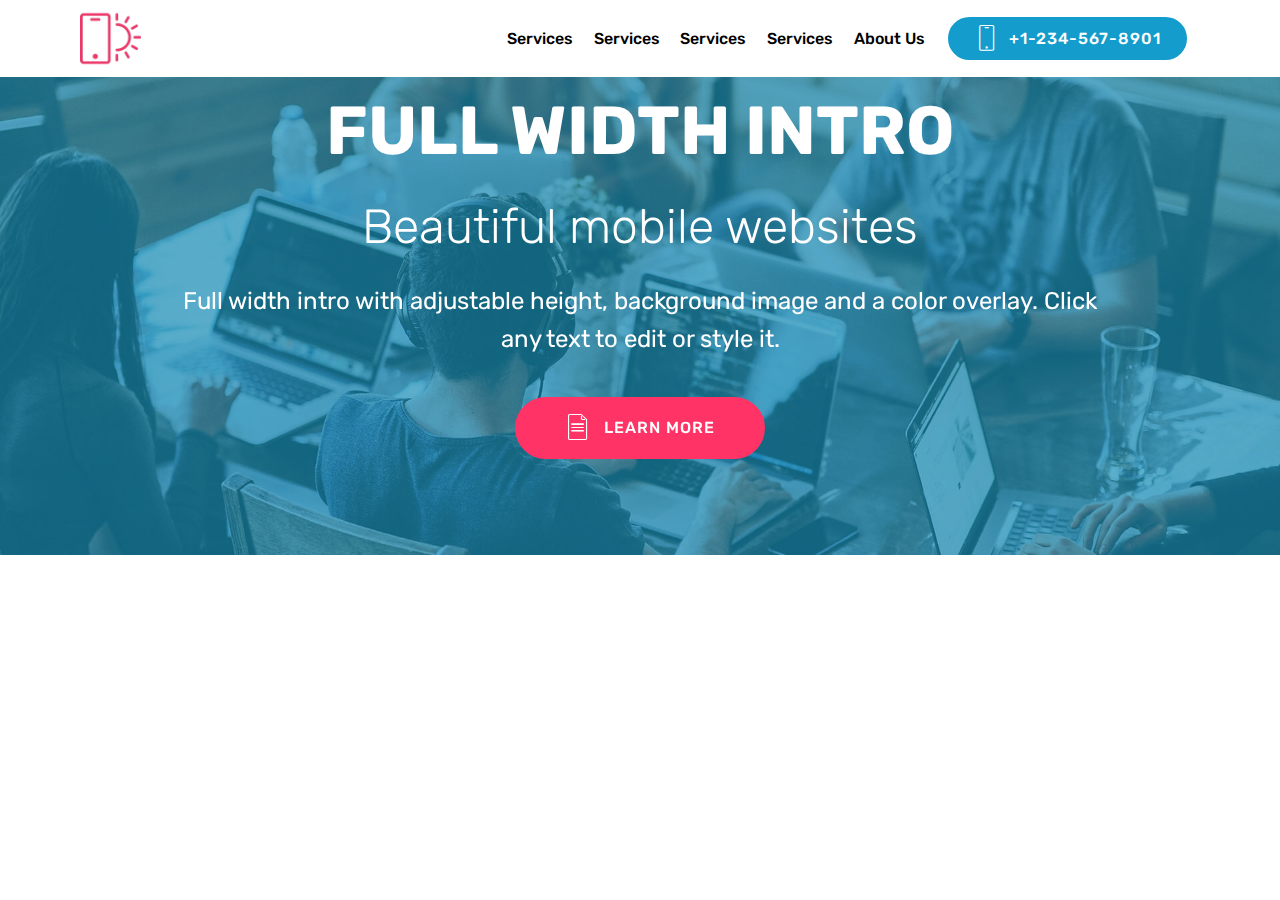
<file: index.html>
<!DOCTYPE html>
<html  >
<head>
  <!-- Site made with Mobirise Website Builder v4.10.7, https://mobirise.com -->
  <meta charset="UTF-8">
  <meta http-equiv="X-UA-Compatible" content="IE=edge">
  <meta name="generator" content="Mobirise v4.10.7, mobirise.com">
  <meta name="viewport" content="width=device-width, initial-scale=1, minimum-scale=1">
  <link rel="shortcut icon" href="assets/images/logo2.png" type="image/x-icon">
  <meta name="description" content="">
  
  <title>Home</title>
  <link rel="stylesheet" href="assets/web/assets/mobirise-icons/mobirise-icons.css">
  <link rel="stylesheet" href="assets/tether/tether.min.css">
  <link rel="stylesheet" href="assets/bootstrap/css/bootstrap.min.css">
  <link rel="stylesheet" href="assets/bootstrap/css/bootstrap-grid.min.css">
  <link rel="stylesheet" href="assets/bootstrap/css/bootstrap-reboot.min.css">
  <link rel="stylesheet" href="assets/dropdown/css/style.css">
  <link rel="stylesheet" href="assets/theme/css/style.css">
  <link rel="stylesheet" href="assets/mobirise/css/mbr-additional.css" type="text/css">
  
  
  
</head>
<body>
  <section class="menu cid-ryHpHCjZVu" once="menu" id="menu2-f">

    

    <nav class="navbar navbar-expand beta-menu navbar-dropdown align-items-center navbar-fixed-top navbar-toggleable-sm">
        <button class="navbar-toggler navbar-toggler-right" type="button" data-toggle="collapse" data-target="#navbarSupportedContent" aria-controls="navbarSupportedContent" aria-expanded="false" aria-label="Toggle navigation">
            <div class="hamburger">
                <span></span>
                <span></span>
                <span></span>
                <span></span>
            </div>
        </button>
        <div class="menu-logo">
            <div class="navbar-brand">
                <span class="navbar-logo">
                    <a href="https://mobirise.co">
                        <img src="assets/images/logo2.png" alt="Mobirise" style="height: 3.8rem;">
                    </a>
                </span>
                
            </div>
        </div>
        <div class="collapse navbar-collapse" id="navbarSupportedContent">
            <ul class="navbar-nav nav-dropdown" data-app-modern-menu="true"><li class="nav-item">
                    <a class="nav-link link text-black display-4" href="https://mobirise.co">
                        Services
                    </a>
                </li><li class="nav-item"><a class="nav-link link text-black display-4" href="https://mobirise.co">
                        Services
                    </a></li><li class="nav-item"><a class="nav-link link text-black display-4" href="https://mobirise.co">
                        Services
                    </a></li><li class="nav-item"><a class="nav-link link text-black display-4" href="https://mobirise.co">
                        Services
                    </a></li>
                <li class="nav-item">
                    <a class="nav-link link text-black display-4" href="https://mobirise.co">
                        About Us
                    </a>
                </li></ul>
            <div class="navbar-buttons mbr-section-btn"><a class="btn btn-sm btn-primary display-4" href="tel:+1-234-567-8901">
                    <span class="btn-icon mbri-mobile mbr-iconfont mbr-iconfont-btn">
                    </span>
                    +1-234-567-8901
                </a></div>
        </div>
    </nav>
</section>

<section class="engine"><a href="https://mobirise.info/z">best website templates</a></section><section class="header1 cid-ryHpTyncZ9 mbr-parallax-background" id="header1-g">

    

    <div class="mbr-overlay" style="opacity: 0.6; background-color: rgb(20, 157, 204);">
    </div>

    <div class="container">
        <div class="row justify-content-md-center">
            <div class="mbr-white col-md-10">
                <h1 class="mbr-section-title align-center mbr-bold pb-3 mbr-fonts-style display-1">
                    FULL WIDTH INTRO
                </h1>
                <h3 class="mbr-section-subtitle align-center mbr-light pb-3 mbr-fonts-style display-2">
                    Beautiful mobile websites
                </h3>
                <p class="mbr-text align-center pb-3 mbr-fonts-style display-5">
                    Full width intro with adjustable height, background image and a color overlay. Click any text to edit or style it.
                </p>
                <div class="mbr-section-btn align-center"><a class="btn btn-md btn-secondary display-4" href="https://mobirise.co">
                        <span class="mbr-iconfont mbri-file"></span>LEARN MORE</a></div>
            </div>
        </div>
    </div>

</section>


  <script src="assets/web/assets/jquery/jquery.min.js"></script>
  <script src="assets/popper/popper.min.js"></script>
  <script src="assets/tether/tether.min.js"></script>
  <script src="assets/bootstrap/js/bootstrap.min.js"></script>
  <script src="assets/cookies-alert-plugin/cookies-alert-core.js"></script>
  <script src="assets/cookies-alert-plugin/cookies-alert-script.js"></script>
  <script src="assets/dropdown/js/nav-dropdown.js"></script>
  <script src="assets/dropdown/js/navbar-dropdown.js"></script>
  <script src="assets/touchswipe/jquery.touch-swipe.min.js"></script>
  <script src="assets/parallax/jarallax.min.js"></script>
  <script src="assets/smoothscroll/smooth-scroll.js"></script>
  <script src="assets/theme/js/script.js"></script>
  
  
<input name="cookieData" type="hidden"data-cookie-colorText='#424a4d' data-cookie-colorBg='rgba(234, 239, 241, 0.99)' data-cookie-colorButton='#ffffff' data-cookie-colorLink='#424a4d' data-cookie-underlineLink='true' data-cookie-text="We use cookies to give you the best experience. Read our <a href='privacy.html'>cookie policy</a>.">
  </body>
</html>
</file>
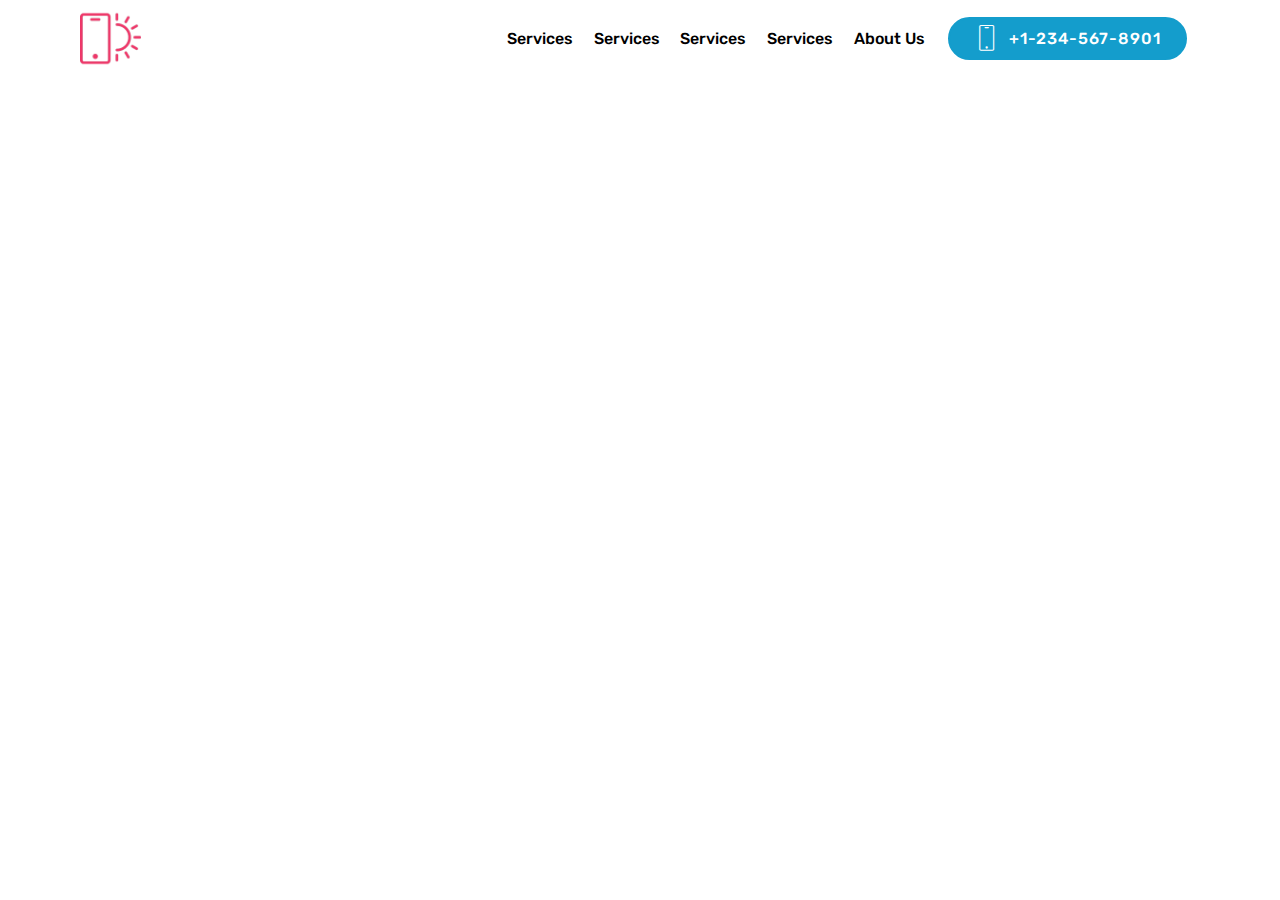
<file: page1.html>
<!DOCTYPE html>
<html  >
<head>
  <!-- Site made with Mobirise Website Builder v4.10.7, https://mobirise.com -->
  <meta charset="UTF-8">
  <meta http-equiv="X-UA-Compatible" content="IE=edge">
  <meta name="generator" content="Mobirise v4.10.7, mobirise.com">
  <meta name="viewport" content="width=device-width, initial-scale=1, minimum-scale=1">
  <link rel="shortcut icon" href="assets/images/logo2.png" type="image/x-icon">
  <meta name="description" content="Web Page Maker Description">
  
  <title>hjhm</title>
  <link rel="stylesheet" href="assets/web/assets/mobirise-icons/mobirise-icons.css">
  <link rel="stylesheet" href="assets/tether/tether.min.css">
  <link rel="stylesheet" href="assets/bootstrap/css/bootstrap.min.css">
  <link rel="stylesheet" href="assets/bootstrap/css/bootstrap-grid.min.css">
  <link rel="stylesheet" href="assets/bootstrap/css/bootstrap-reboot.min.css">
  <link rel="stylesheet" href="assets/dropdown/css/style.css">
  <link rel="stylesheet" href="assets/theme/css/style.css">
  <link rel="stylesheet" href="assets/mobirise/css/mbr-additional.css" type="text/css">
  
  
  
</head>
<body>
  <section class="menu cid-ryHpHCjZVu" once="menu" id="menu2-f">

    

    <nav class="navbar navbar-expand beta-menu navbar-dropdown align-items-center navbar-fixed-top navbar-toggleable-sm">
        <button class="navbar-toggler navbar-toggler-right" type="button" data-toggle="collapse" data-target="#navbarSupportedContent" aria-controls="navbarSupportedContent" aria-expanded="false" aria-label="Toggle navigation">
            <div class="hamburger">
                <span></span>
                <span></span>
                <span></span>
                <span></span>
            </div>
        </button>
        <div class="menu-logo">
            <div class="navbar-brand">
                <span class="navbar-logo">
                    <a href="https://mobirise.co">
                        <img src="assets/images/logo2.png" alt="Mobirise" style="height: 3.8rem;">
                    </a>
                </span>
                
            </div>
        </div>
        <div class="collapse navbar-collapse" id="navbarSupportedContent">
            <ul class="navbar-nav nav-dropdown" data-app-modern-menu="true"><li class="nav-item">
                    <a class="nav-link link text-black display-4" href="https://mobirise.co">
                        Services
                    </a>
                </li><li class="nav-item"><a class="nav-link link text-black display-4" href="https://mobirise.co">
                        Services
                    </a></li><li class="nav-item"><a class="nav-link link text-black display-4" href="https://mobirise.co">
                        Services
                    </a></li><li class="nav-item"><a class="nav-link link text-black display-4" href="https://mobirise.co">
                        Services
                    </a></li>
                <li class="nav-item">
                    <a class="nav-link link text-black display-4" href="https://mobirise.co">
                        About Us
                    </a>
                </li></ul>
            <div class="navbar-buttons mbr-section-btn"><a class="btn btn-sm btn-primary display-4" href="tel:+1-234-567-8901">
                    <span class="btn-icon mbri-mobile mbr-iconfont mbr-iconfont-btn">
                    </span>
                    +1-234-567-8901
                </a></div>
        </div>
    </nav>
</section>


  <section class="engine"><a href="https://mobirise.info/g">build your own site for free</a></section><script src="assets/web/assets/jquery/jquery.min.js"></script>
  <script src="assets/popper/popper.min.js"></script>
  <script src="assets/tether/tether.min.js"></script>
  <script src="assets/bootstrap/js/bootstrap.min.js"></script>
  <script src="assets/smoothscroll/smooth-scroll.js"></script>
  <script src="assets/cookies-alert-plugin/cookies-alert-core.js"></script>
  <script src="assets/cookies-alert-plugin/cookies-alert-script.js"></script>
  <script src="assets/dropdown/js/nav-dropdown.js"></script>
  <script src="assets/dropdown/js/navbar-dropdown.js"></script>
  <script src="assets/touchswipe/jquery.touch-swipe.min.js"></script>
  <script src="assets/theme/js/script.js"></script>
  
  
<input name="cookieData" type="hidden"data-cookie-colorText='#424a4d' data-cookie-colorBg='rgba(234, 239, 241, 0.99)' data-cookie-colorButton='#ffffff' data-cookie-colorLink='#424a4d' data-cookie-underlineLink='true' data-cookie-text="We use cookies to give you the best experience. Read our <a href='privacy.html'>cookie policy</a>.">
  </body>
</html>
</file>
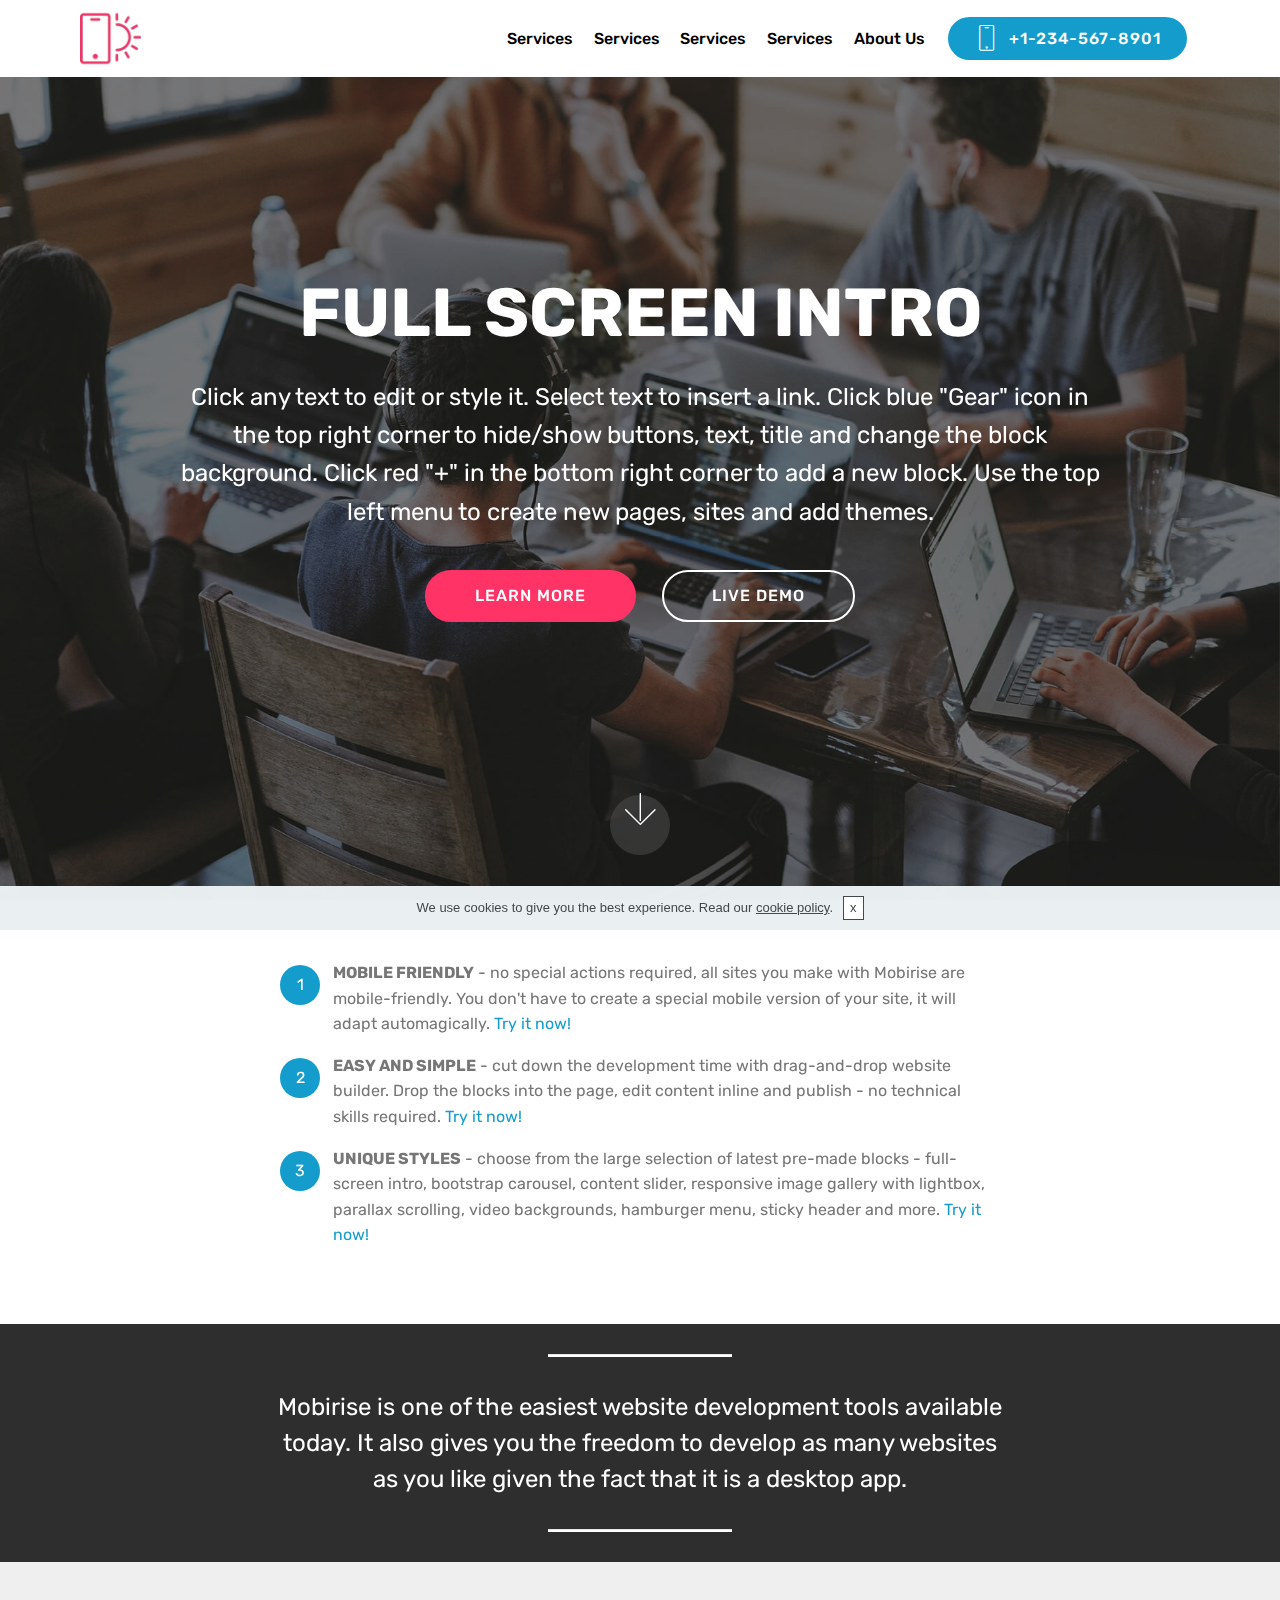
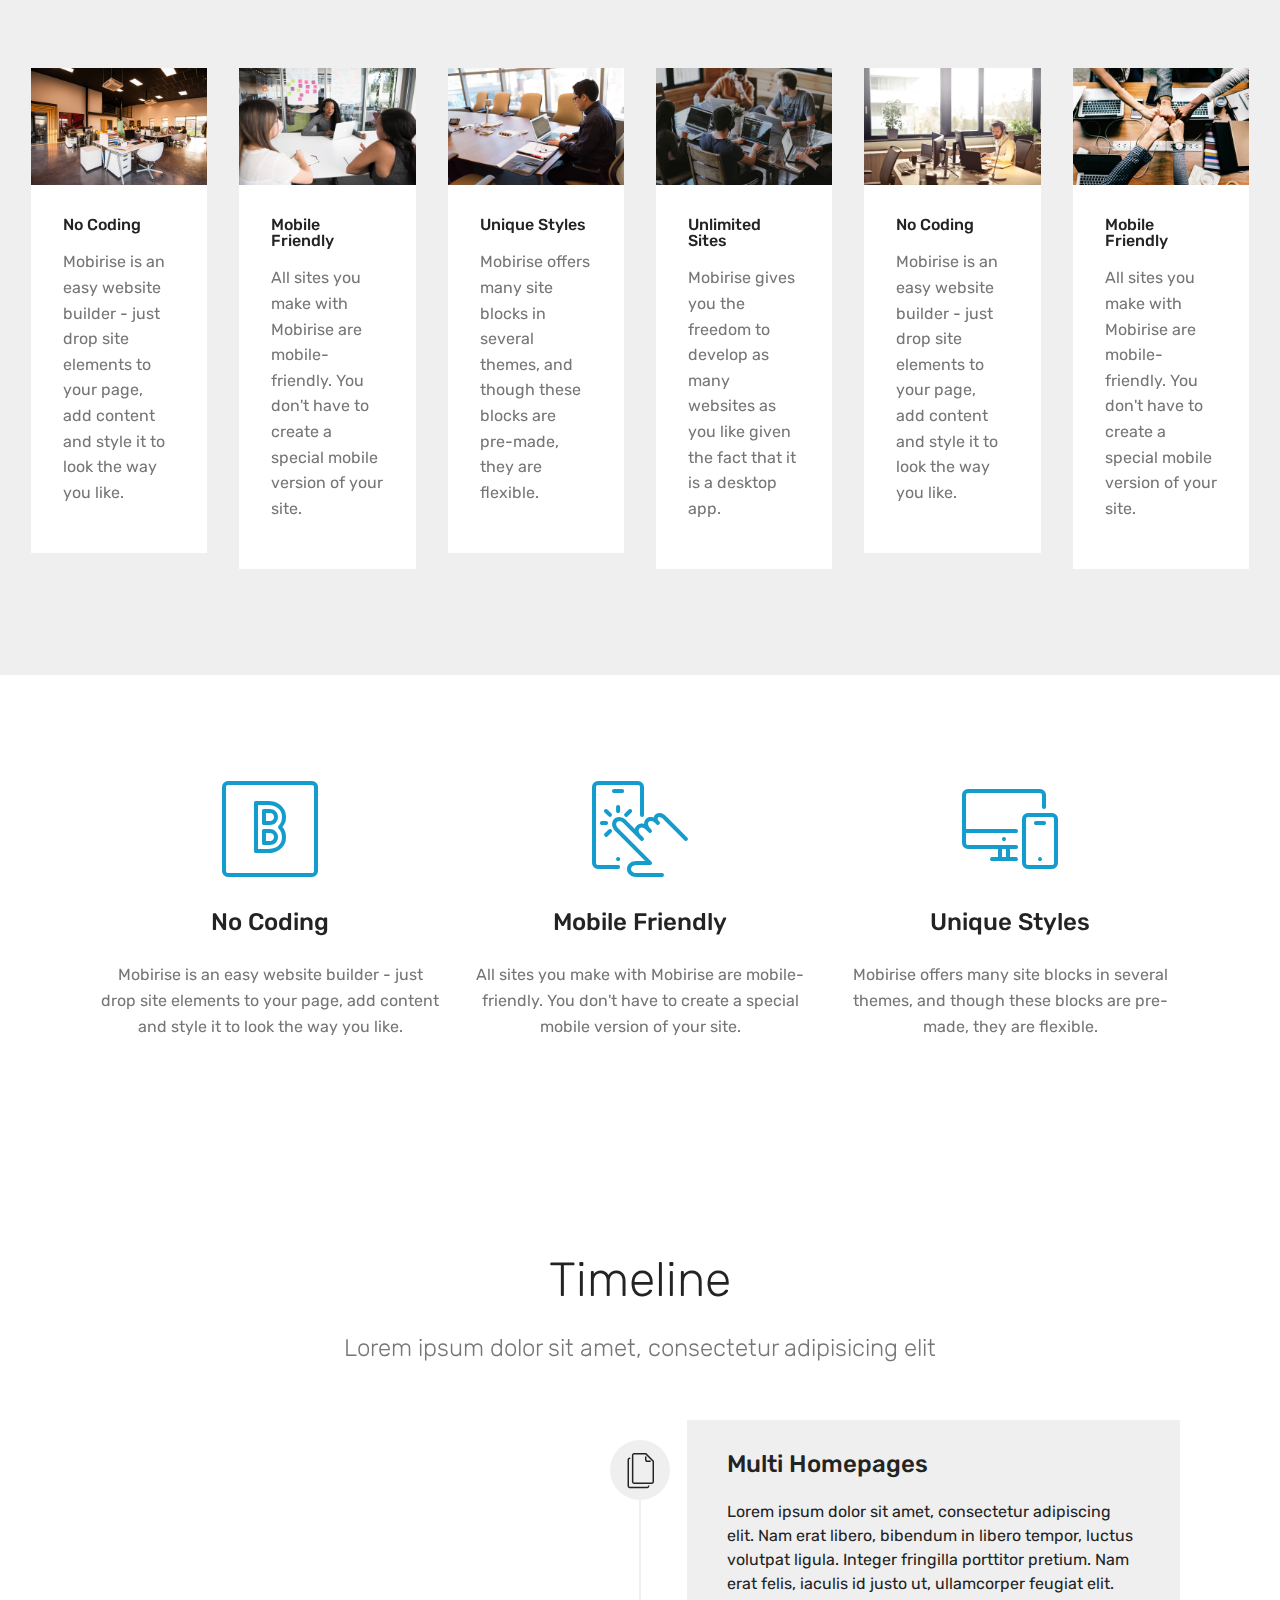
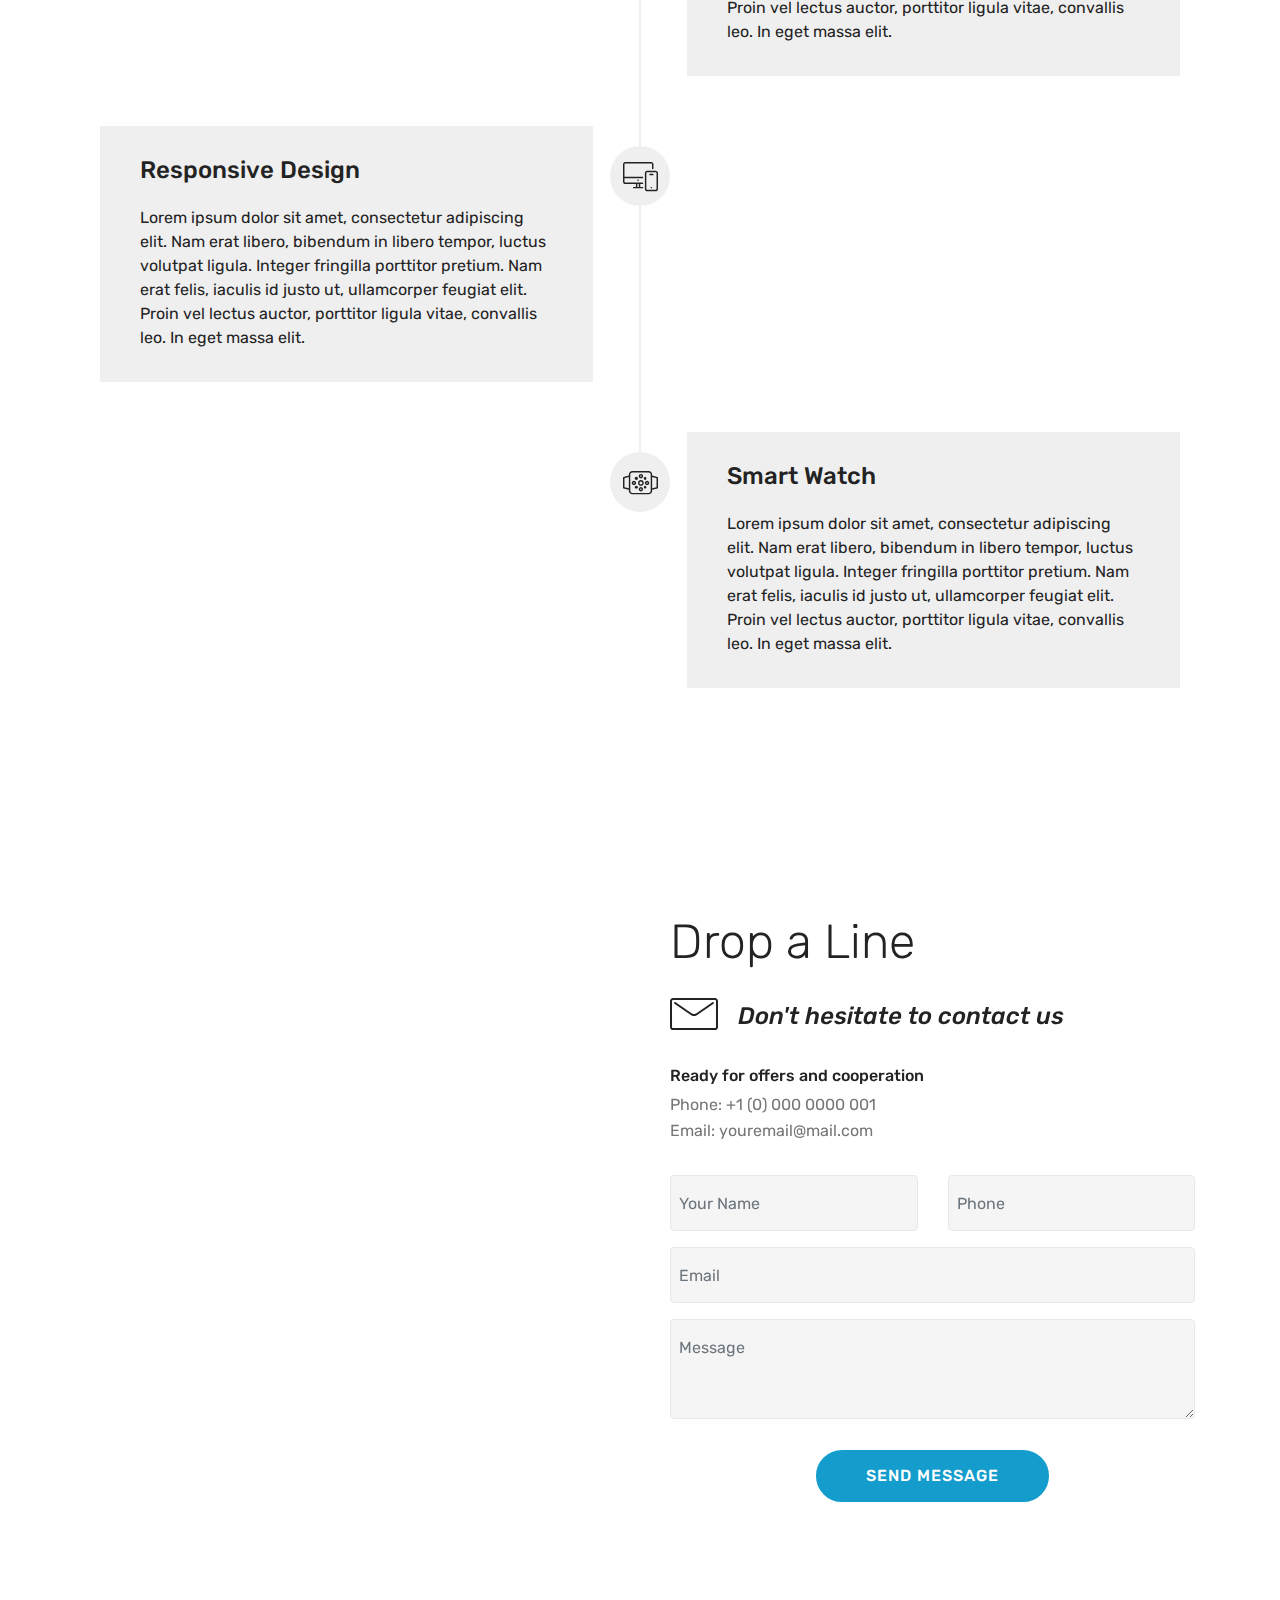
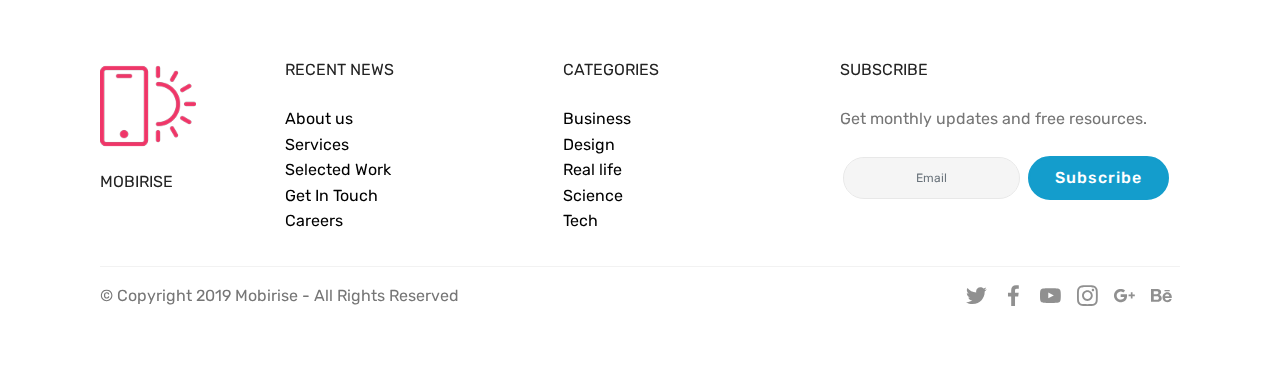
<file: page2.html>
<!DOCTYPE html>
<html  >
<head>
  <!-- Site made with Mobirise Website Builder v4.10.7, https://mobirise.com -->
  <meta charset="UTF-8">
  <meta http-equiv="X-UA-Compatible" content="IE=edge">
  <meta name="generator" content="Mobirise v4.10.7, mobirise.com">
  <meta name="viewport" content="width=device-width, initial-scale=1, minimum-scale=1">
  <link rel="shortcut icon" href="assets/images/logo2.png" type="image/x-icon">
  <meta name="description" content="Site Builder Description">
  
  <title>jhkhkmijk</title>
  <link rel="stylesheet" href="assets/web/assets/mobirise-icons/mobirise-icons.css">
  <link rel="stylesheet" href="assets/tether/tether.min.css">
  <link rel="stylesheet" href="assets/bootstrap/css/bootstrap.min.css">
  <link rel="stylesheet" href="assets/bootstrap/css/bootstrap-grid.min.css">
  <link rel="stylesheet" href="assets/bootstrap/css/bootstrap-reboot.min.css">
  <link rel="stylesheet" href="assets/dropdown/css/style.css">
  <link rel="stylesheet" href="assets/socicon/css/styles.css">
  <link rel="stylesheet" href="assets/theme/css/style.css">
  <link rel="stylesheet" href="assets/mobirise/css/mbr-additional.css" type="text/css">
  
  
  
</head>
<body>
  <section class="menu cid-ryHpHCjZVu" once="menu" id="menu2-f">

    

    <nav class="navbar navbar-expand beta-menu navbar-dropdown align-items-center navbar-fixed-top navbar-toggleable-sm">
        <button class="navbar-toggler navbar-toggler-right" type="button" data-toggle="collapse" data-target="#navbarSupportedContent" aria-controls="navbarSupportedContent" aria-expanded="false" aria-label="Toggle navigation">
            <div class="hamburger">
                <span></span>
                <span></span>
                <span></span>
                <span></span>
            </div>
        </button>
        <div class="menu-logo">
            <div class="navbar-brand">
                <span class="navbar-logo">
                    <a href="https://mobirise.co">
                        <img src="assets/images/logo2.png" alt="Mobirise" style="height: 3.8rem;">
                    </a>
                </span>
                
            </div>
        </div>
        <div class="collapse navbar-collapse" id="navbarSupportedContent">
            <ul class="navbar-nav nav-dropdown" data-app-modern-menu="true"><li class="nav-item">
                    <a class="nav-link link text-black display-4" href="https://mobirise.co">
                        Services
                    </a>
                </li><li class="nav-item"><a class="nav-link link text-black display-4" href="https://mobirise.co">
                        Services
                    </a></li><li class="nav-item"><a class="nav-link link text-black display-4" href="https://mobirise.co">
                        Services
                    </a></li><li class="nav-item"><a class="nav-link link text-black display-4" href="https://mobirise.co">
                        Services
                    </a></li>
                <li class="nav-item">
                    <a class="nav-link link text-black display-4" href="https://mobirise.co">
                        About Us
                    </a>
                </li></ul>
            <div class="navbar-buttons mbr-section-btn"><a class="btn btn-sm btn-primary display-4" href="tel:+1-234-567-8901">
                    <span class="btn-icon mbri-mobile mbr-iconfont mbr-iconfont-btn">
                    </span>
                    +1-234-567-8901
                </a></div>
        </div>
    </nav>
</section>

<section class="engine"><a href="https://mobirise.info/g">build your own website for free</a></section><section class="cid-ryIQVlfI73 mbr-fullscreen mbr-parallax-background" id="header2-k">

    

    <div class="mbr-overlay" style="opacity: 0.5; background-color: rgb(35, 35, 35);"></div>

    <div class="container align-center">
        <div class="row justify-content-md-center">
            <div class="mbr-white col-md-10">
                <h1 class="mbr-section-title mbr-bold pb-3 mbr-fonts-style display-1">
                    FULL SCREEN INTRO
                </h1>
                
                <p class="mbr-text pb-3 mbr-fonts-style display-5">
                    Click any text to edit or style it. Select text to insert a link. Click blue "Gear" icon in the top right corner to hide/show buttons, text, title and change the block background. Click red "+" in the bottom right corner to add a new block. Use the top left menu to create new pages, sites and add themes.
                </p>
                <div class="mbr-section-btn">
                    <a class="btn btn-md btn-secondary display-4" href="https://mobirise.co">LEARN MORE</a>
                    <a class="btn btn-md btn-white-outline display-4" href="https://mobirise.co">LIVE DEMO</a>
                </div>
            </div>
        </div>
    </div>
    <div class="mbr-arrow hidden-sm-down" aria-hidden="true">
        <a href="#next">
            <i class="mbri-down mbr-iconfont"></i>
        </a>
    </div>
</section>

<section class="mbr-section article content11 cid-ryIR2hxoJL" id="content11-m">
     

    <div class="container">
        <div class="media-container-row">
            <div class="mbr-text counter-container col-12 col-md-8 mbr-fonts-style display-7">
                <ol>
                    <li><strong>MOBILE FRIENDLY</strong> - no special actions required, all sites you make with Mobirise are mobile-friendly. You don't have to create a special mobile version of your site, it will adapt automagically. <a href="https://mobirise.co/">Try it now!</a></li>
                    <li><strong>EASY AND SIMPLE</strong> - cut down the development time with drag-and-drop website builder. Drop the blocks into the page, edit content inline and publish - no technical skills required. <a href="https://mobirise.co/">Try it now!</a></li>
                    <li><strong>UNIQUE STYLES</strong> - choose from the large selection of latest pre-made blocks - full-screen intro, bootstrap carousel, content slider, responsive image gallery with lightbox, parallax scrolling, video backgrounds, hamburger menu, sticky header and more. <a href="https://mobirise.co/">Try it now!</a></li>
                </ol>
            </div>
        </div>
    </div>
</section>

<section class="mbr-section article content10 cid-ryIRfijq6e" id="content10-n">
    
     

    <div class="container">
        <div class="inner-container" style="width: 66%;">
            <hr class="line" style="width: 25%;">
            <div class="section-text align-center mbr-white mbr-fonts-style display-5">
                    Mobirise is one of the easiest website development tools available today. It also gives you the freedom to develop as many websites as you like given the fact that it is a desktop app.
                </div>
            <hr class="line" style="width: 25%;">
        </div>
    </div>
</section>

<section class="features17 cid-ryIRjPTqWq" id="features17-o">
    
    

    
    <div class="container-fluid">
        <div class="media-container-row">
            <div class="card p-3 col-12 col-md-6 col-lg-2">
                <div class="card-wrapper">
                    <div class="card-img">
                        <img src="assets/images/background1.jpg" alt="Mobirise">
                    </div>
                    <div class="card-box">
                        <h4 class="card-title pb-3 mbr-fonts-style display-7">
                            No Coding
                        </h4>
                        <p class="mbr-text mbr-fonts-style display-7">
                            Mobirise is an easy website builder - just drop site elements to your page, add content and style it to look the way you like.
                        </p>
                    </div>
                </div>
            </div>

            <div class="card p-3 col-12 col-md-6 col-lg-2">
                <div class="card-wrapper">
                    <div class="card-img">
                        <img src="assets/images/background2.jpg" alt="Mobirise">
                    </div>
                    <div class="card-box">
                        <h4 class="card-title pb-3 mbr-fonts-style display-7">
                            Mobile Friendly
                        </h4>
                        <p class="mbr-text mbr-fonts-style display-7">
                            All sites you make with Mobirise are mobile-friendly. You don't have to create a special mobile version of your site.
                        </p>
                    </div>
                </div>
            </div>

            <div class="card p-3 col-12 col-md-6 col-lg-2">
                <div class="card-wrapper">
                    <div class="card-img">
                        <img src="assets/images/background3.jpg" alt="Mobirise">
                    </div>
                    <div class="card-box">
                        <h4 class="card-title pb-3 mbr-fonts-style display-7">
                            Unique Styles
                        </h4>
                        <p class="mbr-text mbr-fonts-style display-7">
                            Mobirise offers many site blocks in several themes, and though these blocks are pre-made, they are flexible.
                        </p>
                    </div>
                </div>
            </div>

            <div class="card p-3 col-12 col-md-6 col-lg-2">
                <div class="card-wrapper">
                    <div class="card-img">
                        <img src="assets/images/background4.jpg" alt="Mobirise">
                    </div>
                    <div class="card-box">
                        <h4 class="card-title pb-3 mbr-fonts-style display-7">
                            Unlimited Sites
                        </h4>
                        <p class="mbr-text mbr-fonts-style display-7">
                           Mobirise gives you the freedom to develop as many websites as you like given the fact that it is a desktop app.
                        </p>
                    </div>
                </div>
            </div>
            <div class="card p-3 col-12 col-md-6 col-lg-2">
                <div class="card-wrapper">
                    <div class="card-img">
                        <img src="assets/images/background5.jpg" alt="Mobirise">
                    </div>
                    <div class="card-box">
                        <h4 class="card-title pb-3 mbr-fonts-style display-7">
                            No Coding
                        </h4>
                        <p class="mbr-text mbr-fonts-style display-7">
                            Mobirise is an easy website builder - just drop site elements to your page, add content and style it to look the way you like.
                        </p>
                    </div>
                </div>
            </div>
            <div class="card p-3 col-12 col-md-6 col-lg-2">
                <div class="card-wrapper">
                    <div class="card-img">
                        <img src="assets/images/background6.jpg" alt="Mobirise">
                    </div>
                    <div class="card-box">
                        <h4 class="card-title pb-3 mbr-fonts-style display-7">
                            Mobile Friendly
                        </h4>
                        <p class="mbr-text mbr-fonts-style display-7">
                            All sites you make with Mobirise are mobile-friendly. You don't have to create a special mobile version of your site.
                        </p>
                    </div>
                </div>
            </div>
        </div>
    </div>
</section>

<section class="features1 cid-ryIRm7GWOX" id="features1-p">
    
    

    
    <div class="container">
        <div class="media-container-row">

            <div class="card p-3 col-12 col-md-6 col-lg-4">
                <div class="card-img pb-3">
                    <span class="mbri-bootstrap mbr-iconfont"></span>
                </div>
                <div class="card-box">
                    <h4 class="card-title py-3 mbr-fonts-style display-5">
                        No Coding
                    </h4>
                    <p class="mbr-text mbr-fonts-style display-7">
                        Mobirise is an easy website builder - just drop site elements to your page, add content and style it to look the way you like.
                    </p>
                </div>
            </div>

            <div class="card p-3 col-12 col-md-6 col-lg-4">
                <div class="card-img pb-3">
                    <span class="mbri-touch mbr-iconfont"></span>
                </div>
                <div class="card-box">
                    <h4 class="card-title py-3 mbr-fonts-style display-5">
                        Mobile Friendly
                    </h4>
                    <p class="mbr-text mbr-fonts-style display-7">
                        All sites you make with Mobirise are mobile-friendly. You don't have to create a special mobile version of your site.
                    </p>
                </div>
            </div>

            <div class="card p-3 col-12 col-md-6 col-lg-4">
                <div class="card-img pb-3">
                    <span class="mbri-responsive mbr-iconfont"></span>
                </div>
                <div class="card-box">
                    <h4 class="card-title py-3 mbr-fonts-style display-5">
                        Unique Styles
                    </h4>
                    <p class="mbr-text mbr-fonts-style display-7">
                        Mobirise offers many site blocks in several themes, and though these blocks are pre-made, they are flexible.
                    </p>
                </div>
            </div>

            

        </div>

    </div>

</section>

<section class="timeline2 cid-ryIRx2hRoy" id="timeline2-q">

    

    

    <div class="container align-center">
        <h2 class="mbr-section-title pb-3 mbr-fonts-style display-2">
            Timeline
        </h2>
        <h3 class="mbr-section-subtitle pb-5 mbr-fonts-style display-5">
            Lorem ipsum dolor sit amet, consectetur adipisicing elit
        </h3>

        <div class="container timelines-container" mbri-timelines="">
            <!--1-->
            <div class="row timeline-element reverse separline">
                <span class="iconsBackground">
                    <span class="mbri-pages mbr-iconfont"></span>
                </span>          
                <div class="col-xs-12 col-md-6 align-left">
                    <div class="timeline-text-content">
                        <h4 class="mbr-timeline-title pb-3 mbr-fonts-style display-5">
                            Multi Homepages
                        </h4>
                        <p class="mbr-timeline-text mbr-fonts-style display-7">
                            Lorem ipsum dolor sit amet, consectetur adipiscing elit. Nam erat libero, bibendum in libero tempor, luctus volutpat ligula. Integer fringilla porttitor pretium. Nam erat felis, iaculis id justo ut, ullamcorper feugiat elit. Proin vel lectus auctor, porttitor ligula vitae, convallis leo. In eget massa elit.
                        </p>
                     </div>
                </div>
            </div>
            <!--2-->
            <div class="row timeline-element  separline">
                <span class="iconsBackground">
                    <span class="mbri-responsive mbr-iconfont"></span>
                </span>
                <div class="col-xs-12 col-md-6 align-left ">
                    <div class="timeline-text-content">
                        <h4 class="mbr-timeline-title pb-3 mbr-fonts-style display-5">
                            Responsive Design
                        </h4>
                        <p class="mbr-timeline-text mbr-fonts-style display-7">
                            Lorem ipsum dolor sit amet, consectetur adipiscing elit. Nam erat libero, bibendum in libero tempor, luctus volutpat ligula. Integer fringilla porttitor pretium. Nam erat felis, iaculis id justo ut, ullamcorper feugiat elit. Proin vel lectus auctor, porttitor ligula vitae, convallis leo. In eget massa elit.
                        </p>
                    </div>
                </div>
            </div>
            <!--3-->
            <div class="row timeline-element reverse">
                <span class="iconsBackground">
                    <span class="mbri-watch mbr-iconfont"></span>
                </span>
                <div class="col-xs-12 col-md-6 align-left">
                    <div class="timeline-text-content">
                        <h4 class="mbr-timeline-title pb-3 mbr-fonts-style display-5">
                            Smart Watch
                        </h4>      
                        <p class="mbr-timeline-text mbr-fonts-style display-7">
                            Lorem ipsum dolor sit amet, consectetur adipiscing elit. Nam erat libero, bibendum in libero tempor, luctus volutpat ligula. Integer fringilla porttitor pretium. Nam erat felis, iaculis id justo ut, ullamcorper feugiat elit. Proin vel lectus auctor, porttitor ligula vitae, convallis leo. In eget massa elit.
                        </p>
                    </div>
                </div>
            </div>
            <!--4-->
            
            <!--5-->
            
            <!--6-->
            
            <!--7-->
            
            <!--8-->
            
            <!--9-->
            
            <!--10-->
            
            <!--11-->
            
            <!--12-->
            
        </div>
    </div>
</section>

<section class="mbr-section form4 cid-ryIRGXvUSO" id="form4-r">

    

    
    <div class="container">
        <div class="row">
            <div class="col-md-6">
                <div class="google-map"><iframe frameborder="0" style="border:0" src="https://www.google.com/maps/embed/v1/place?key=AIzaSyAEIpgj38KyLFELm2bK9Y7krBkz1K-cMq8&amp;q=place_id:ChIJn6wOs6lZwokRLKy1iqRcoKw" allowfullscreen=""></iframe></div>
            </div>
            <div class="col-md-6">
                <h2 class="pb-3 align-left mbr-fonts-style display-2">
                    Drop a Line
                </h2>
                <div>
                    <div class="icon-block pb-3 align-left">
                        <span class="icon-block__icon">
                            <span class="mbri-letter mbr-iconfont"></span>
                        </span>
                        <h4 class="icon-block__title align-left mbr-fonts-style display-5">
                            Don't hesitate to contact us
                        </h4>
                    </div>
                    <div class="icon-contacts pb-3">
                        <h5 class="align-left mbr-fonts-style display-7">
                            Ready for offers and cooperation
                        </h5>
                        <p class="mbr-text align-left mbr-fonts-style display-7">
                            Phone: +1 (0) 000 0000 001 <br>
                            Email: youremail@mail.com
                        </p>
                    </div>
                </div>
                <div data-form-type="formoid">
                    <!---Formbuilder Form--->
                    <form action="https://mobirise.com/" method="POST" class="mbr-form form-with-styler" data-form-title="Mobirise Form"><input type="hidden" name="email" data-form-email="true" value="VgDnVhZDANRBUSBzOO505wikN/sCOvXhmx73EqiWtKMNMkWZntqrzJDjPTPanhX8oKrvTdqmTKQgthUWypRPtOL81EN3U06LogEDNzVHLfQUSRYzj7wy1Rg3B43BPN+X">
                        <div class="row">
                            <div hidden="hidden" data-form-alert="" class="alert alert-success col-12">Thanks for filling out the form!</div>
                            <div hidden="hidden" data-form-alert-danger="" class="alert alert-danger col-12">
                            </div>
                        </div>
                        <div class="dragArea row">
                            <div class="col-md-6  form-group" data-for="name">
                                <input type="text" name="name" placeholder="Your Name" data-form-field="Name" required="required" class="form-control input display-7" id="name-form4-r">
                            </div>
                            <div class="col-md-6  form-group" data-for="phone">
                                <input type="text" name="phone" placeholder="Phone" data-form-field="Phone" required="required" class="form-control input display-7" id="phone-form4-r">
                            </div>
                            <div data-for="email" class="col-md-12  form-group">
                                <input type="text" name="email" placeholder="Email" data-form-field="Email" class="form-control input display-7" required="required" id="email-form4-r">
                            </div>
                            <div data-for="message" class="col-md-12  form-group">
                                <textarea name="message" placeholder="Message" data-form-field="Message" class="form-control input display-7" id="message-form4-r"></textarea>
                            </div>
                            <div class="col-md-12 input-group-btn  mt-2 align-center">
                                <button type="submit" class="btn btn-primary btn-form display-4">SEND MESSAGE</button>
                            </div>
                        </div>
                    </form><!---Formbuilder Form--->
                </div>
            </div>
        </div>
    </div>
</section>

<section class="footer3 cid-ryIVJhBv7R" id="footer3-t">

    

    

    <div class="container">
        <div class="media-container-row content">
            <div class="col-md-2 col-sm-4">
                <div class="mb-3 img-logo">
                    <a href="https://mobirise.co/">
                         <img src="assets/images/logo2.png" alt="Mobirise">
                    </a>
                </div>
                <p class="mbr-fonts-style foot-logo display-7">
                    MOBIRISE
                </p>
            </div>
            <div class="col-md-3 col-sm-4">
                <p class="mb-4 mbr-fonts-style foot-title display-7">
                    RECENT NEWS
                </p>
                <p class="mbr-text mbr-links-column mbr-fonts-style display-7">
                    <a href="#" class="text-black">About us</a>
                    <br><a href="#" class="text-black">Services</a>
                    <br><a href="#" class="text-black">Selected Work</a>
                    <br><a href="#" class="text-black">Get In Touch</a>
                    <br><a href="#" class="text-black">Careers</a>
                </p>
            </div>
            <div class="col-md-3 col-sm-4">
                <p class="mb-4 mbr-fonts-style foot-title display-7">
                    CATEGORIES
                </p>
                <p class="mbr-text mbr-fonts-style mbr-links-column display-7">
                    <a href="#" class="text-black">Business</a>
                    <br><a href="#" class="text-black">Design</a>
                    <br><a href="#" class="text-black">Real life</a>
                    <br><a href="#" class="text-black">Science</a>
                    <br><a href="#" class="text-black">Tech</a>
                </p>
            </div>
            <div class="col-md-4 col-sm-12">
                <p class="mb-4 mbr-fonts-style foot-title display-7">
                    SUBSCRIBE
                </p>
                <p class="mbr-text form-text mbr-fonts-style display-7">
                    Get monthly updates and free resources.
                </p>
                <div class="media-container-column" data-form-type="formoid">
                    <!---Formbuilder Form--->
                    <form action="https://mobirise.com/" method="POST" class="mbr-form form-with-styler" data-form-title="Mobirise Form"><input type="hidden" name="email" data-form-email="true" value="H/5I9/UMEm6daLk9QxzVqXDEoH8s8YoutTFDWGWulEdbyijgB15n4muNfeE+hEPpVV+T2kkCI0nKBQTBfXRFnBe7Esipg1EO2yVpvEGQ3i7Yr7dzboEZgE6pZvxnb5C5">
                        <div class="row form-inline justify-content-center">
                            <div hidden="hidden" data-form-alert="" class="alert alert-success col-12">Thanks for filling out the form!</div>
                            <div hidden="hidden" data-form-alert-danger="" class="alert alert-danger col-12">
                            </div>
                        </div>
                        <div class="dragArea row form-inline justify-content-center">
                            <div class="col-auto form-group " data-for="email">
                                <input type="email" name="email" placeholder="Email" data-form-field="Email" required="required" class="form-control input-sm input-inverse my-2 display-7" id="email-footer3-t">
                            </div>
                            <div class="col-auto input-group-btn  m-2">
                                <button type="submit" class="btn btn-primary m-0 display-4">Subscribe</button>
                            </div>
                        </div>
                    </form><!---Formbuilder Form--->
                </div>

            </div>
        </div>
        <div class="footer-lower">
            <div class="media-container-row">
                <div class="col-sm-12">
                    <hr>
                </div>
            </div>
            <div class="media-container-row">
                <div class="col-sm-6 copyright">
                    <p class="mbr-text mbr-fonts-style display-7">
                        © Copyright 2019 Mobirise - All Rights Reserved
                    </p>
                </div>
                <div class="col-md-6">
                    <div class="social-list align-right">
                        <div class="soc-item">
                            <a href="https://twitter.com/mobirise" target="_blank">
                                <span class="socicon-twitter socicon mbr-iconfont mbr-iconfont-social"></span>
                            </a>
                        </div>
                        <div class="soc-item">
                            <a href="https://www.facebook.com/pages/Mobirise/1616226671953247" target="_blank">
                                <span class="socicon-facebook socicon mbr-iconfont mbr-iconfont-social"></span>
                            </a>
                        </div>
                        <div class="soc-item">
                            <a href="https://www.youtube.com/c/mobirise" target="_blank">
                                <span class="socicon-youtube socicon mbr-iconfont mbr-iconfont-social"></span>
                            </a>
                        </div>
                        <div class="soc-item">
                            <a href="https://instagram.com/mobirise" target="_blank">
                                <span class="socicon-instagram socicon mbr-iconfont mbr-iconfont-social"></span>
                            </a>
                        </div>
                        <div class="soc-item">
                            <a href="https://plus.google.com/u/0/+Mobirise" target="_blank">
                                <span class="socicon-googleplus socicon mbr-iconfont mbr-iconfont-social"></span>
                            </a>
                        </div>
                        <div class="soc-item">
                            <a href="https://www.behance.net/Mobirise" target="_blank">
                                <span class="socicon-behance socicon mbr-iconfont mbr-iconfont-social"></span>
                            </a>
                        </div>
                    </div>
                </div>
            </div>
        </div>
    </div>
</section>


  <script src="assets/web/assets/jquery/jquery.min.js"></script>
  <script src="assets/popper/popper.min.js"></script>
  <script src="assets/tether/tether.min.js"></script>
  <script src="assets/bootstrap/js/bootstrap.min.js"></script>
  <script src="assets/smoothscroll/smooth-scroll.js"></script>
  <script src="assets/cookies-alert-plugin/cookies-alert-core.js"></script>
  <script src="assets/cookies-alert-plugin/cookies-alert-script.js"></script>
  <script src="assets/dropdown/js/nav-dropdown.js"></script>
  <script src="assets/dropdown/js/navbar-dropdown.js"></script>
  <script src="assets/touchswipe/jquery.touch-swipe.min.js"></script>
  <script src="assets/parallax/jarallax.min.js"></script>
  <script src="assets/theme/js/script.js"></script>
  <script src="assets/formoid/formoid.min.js"></script>
  
  
<input name="cookieData" type="hidden"data-cookie-colorText='#424a4d' data-cookie-colorBg='rgba(234, 239, 241, 0.99)' data-cookie-colorButton='#ffffff' data-cookie-colorLink='#424a4d' data-cookie-underlineLink='true' data-cookie-text="We use cookies to give you the best experience. Read our <a href='privacy.html'>cookie policy</a>.">
  </body>
</html>
</file>
<file: assets/web/assets/mobirise-icons/mobirise-icons.css>
@font-face {
  font-family: 'MobiriseIcons';
  src:  url('mobirise-icons.eot?spat4u');
  src:  url('mobirise-icons.eot?spat4u#iefix') format('embedded-opentype'),
    url('mobirise-icons.ttf?spat4u') format('truetype'),
    url('mobirise-icons.woff?spat4u') format('woff'),
    url('mobirise-icons.svg?spat4u#MobiriseIcons') format('svg');
  font-weight: normal;
  font-style: normal;
}

[class^="mbri-"], [class*=" mbri-"] {
  /* use !important to prevent issues with browser extensions that change fonts */
  font-family: MobiriseIcons !important;
  speak: none;
  font-style: normal;
  font-weight: normal;
  font-variant: normal;
  text-transform: none;
  line-height: 1;

  /* Better Font Rendering =========== */
  -webkit-font-smoothing: antialiased;
  -moz-osx-font-smoothing: grayscale;
}

.mbri-add-submenu:before {
  content: "\e900";
}
.mbri-alert:before {
  content: "\e901";
}
.mbri-align-center:before {
  content: "\e902";
}
.mbri-align-justify:before {
  content: "\e903";
}
.mbri-align-left:before {
  content: "\e904";
}
.mbri-align-right:before {
  content: "\e905";
}
.mbri-android:before {
  content: "\e906";
}
.mbri-apple:before {
  content: "\e907";
}
.mbri-arrow-down:before {
  content: "\e908";
}
.mbri-arrow-next:before {
  content: "\e909";
}
.mbri-arrow-prev:before {
  content: "\e90a";
}
.mbri-arrow-up:before {
  content: "\e90b";
}
.mbri-bold:before {
  content: "\e90c";
}
.mbri-bookmark:before {
  content: "\e90d";
}
.mbri-bootstrap:before {
  content: "\e90e";
}
.mbri-briefcase:before {
  content: "\e90f";
}
.mbri-browse:before {
  content: "\e910";
}
.mbri-bulleted-list:before {
  content: "\e911";
}
.mbri-calendar:before {
  content: "\e912";
}
.mbri-camera:before {
  content: "\e913";
}
.mbri-cart-add:before {
  content: "\e914";
}
.mbri-cart-full:before {
  content: "\e915";
}
.mbri-cash:before {
  content: "\e916";
}
.mbri-change-style:before {
  content: "\e917";
}
.mbri-chat:before {
  content: "\e918";
}
.mbri-clock:before {
  content: "\e919";
}
.mbri-close:before {
  content: "\e91a";
}
.mbri-cloud:before {
  content: "\e91b";
}
.mbri-code:before {
  content: "\e91c";
}
.mbri-contact-form:before {
  content: "\e91d";
}
.mbri-credit-card:before {
  content: "\e91e";
}
.mbri-cursor-click:before {
  content: "\e91f";
}
.mbri-cust-feedback:before {
  content: "\e920";
}
.mbri-database:before {
  content: "\e921";
}
.mbri-delivery:before {
  content: "\e922";
}
.mbri-desktop:before {
  content: "\e923";
}
.mbri-devices:before {
  content: "\e924";
}
.mbri-down:before {
  content: "\e925";
}
.mbri-download:before {
  content: "\e989";
}
.mbri-drag-n-drop:before {
  content: "\e927";
}
.mbri-drag-n-drop2:before {
  content: "\e928";
}
.mbri-edit:before {
  content: "\e929";
}
.mbri-edit2:before {
  content: "\e92a";
}
.mbri-error:before {
  content: "\e92b";
}
.mbri-extension:before {
  content: "\e92c";
}
.mbri-features:before {
  content: "\e92d";
}
.mbri-file:before {
  content: "\e92e";
}
.mbri-flag:before {
  content: "\e92f";
}
.mbri-folder:before {
  content: "\e930";
}
.mbri-gift:before {
  content: "\e931";
}
.mbri-github:before {
  content: "\e932";
}
.mbri-globe:before {
  content: "\e933";
}
.mbri-globe-2:before {
  content: "\e934";
}
.mbri-growing-chart:before {
  content: "\e935";
}
.mbri-hearth:before {
  content: "\e936";
}
.mbri-help:before {
  content: "\e937";
}
.mbri-home:before {
  content: "\e938";
}
.mbri-hot-cup:before {
  content: "\e939";
}
.mbri-idea:before {
  content: "\e93a";
}
.mbri-image-gallery:before {
  content: "\e93b";
}
.mbri-image-slider:before {
  content: "\e93c";
}
.mbri-info:before {
  content: "\e93d";
}
.mbri-italic:before {
  content: "\e93e";
}
.mbri-key:before {
  content: "\e93f";
}
.mbri-laptop:before {
  content: "\e940";
}
.mbri-layers:before {
  content: "\e941";
}
.mbri-left-right:before {
  content: "\e942";
}
.mbri-left:before {
  content: "\e943";
}
.mbri-letter:before {
  content: "\e944";
}
.mbri-like:before {
  content: "\e945";
}
.mbri-link:before {
  content: "\e946";
}
.mbri-lock:before {
  content: "\e947";
}
.mbri-login:before {
  content: "\e948";
}
.mbri-logout:before {
  content: "\e949";
}
.mbri-magic-stick:before {
  content: "\e94a";
}
.mbri-map-pin:before {
  content: "\e94b";
}
.mbri-menu:before {
  content: "\e94c";
}
.mbri-mobile:before {
  content: "\e94d";
}
.mbri-mobile2:before {
  content: "\e94e";
}
.mbri-mobirise:before {
  content: "\e94f";
}
.mbri-more-horizontal:before {
  content: "\e950";
}
.mbri-more-vertical:before {
  content: "\e951";
}
.mbri-music:before {
  content: "\e952";
}
.mbri-new-file:before {
  content: "\e953";
}
.mbri-numbered-list:before {
  content: "\e954";
}
.mbri-opened-folder:before {
  content: "\e955";
}
.mbri-pages:before {
  content: "\e956";
}
.mbri-paper-plane:before {
  content: "\e957";
}
.mbri-paperclip:before {
  content: "\e958";
}
.mbri-photo:before {
  content: "\e959";
}
.mbri-photos:before {
  content: "\e95a";
}
.mbri-pin:before {
  content: "\e95b";
}
.mbri-play:before {
  content: "\e95c";
}
.mbri-plus:before {
  content: "\e95d";
}
.mbri-preview:before {
  content: "\e95e";
}
.mbri-print:before {
  content: "\e95f";
}
.mbri-protect:before {
  content: "\e960";
}
.mbri-question:before {
  content: "\e961";
}
.mbri-quote-left:before {
  content: "\e962";
}
.mbri-quote-right:before {
  content: "\e963";
}
.mbri-refresh:before {
  content: "\e964";
}
.mbri-responsive:before {
  content: "\e965";
}
.mbri-right:before {
  content: "\e966";
}
.mbri-rocket:before {
  content: "\e967";
}
.mbri-sad-face:before {
  content: "\e968";
}
.mbri-sale:before {
  content: "\e969";
}
.mbri-save:before {
  content: "\e96a";
}
.mbri-search:before {
  content: "\e96b";
}
.mbri-setting:before {
  content: "\e96c";
}
.mbri-setting2:before {
  content: "\e96d";
}
.mbri-setting3:before {
  content: "\e96e";
}
.mbri-share:before {
  content: "\e96f";
}
.mbri-shopping-bag:before {
  content: "\e970";
}
.mbri-shopping-basket:before {
  content: "\e971";
}
.mbri-shopping-cart:before {
  content: "\e972";
}
.mbri-sites:before {
  content: "\e973";
}
.mbri-smile-face:before {
  content: "\e974";
}
.mbri-speed:before {
  content: "\e975";
}
.mbri-star:before {
  content: "\e976";
}
.mbri-success:before {
  content: "\e977";
}
.mbri-sun:before {
  content: "\e978";
}
.mbri-sun2:before {
  content: "\e979";
}
.mbri-tablet:before {
  content: "\e97a";
}
.mbri-tablet-vertical:before {
  content: "\e97b";
}
.mbri-target:before {
  content: "\e97c";
}
.mbri-timer:before {
  content: "\e97d";
}
.mbri-to-ftp:before {
  content: "\e97e";
}
.mbri-to-local-drive:before {
  content: "\e97f";
}
.mbri-touch-swipe:before {
  content: "\e980";
}
.mbri-touch:before {
  content: "\e981";
}
.mbri-trash:before {
  content: "\e982";
}
.mbri-underline:before {
  content: "\e983";
}
.mbri-unlink:before {
  content: "\e984";
}
.mbri-unlock:before {
  content: "\e985";
}
.mbri-up-down:before {
  content: "\e986";
}
.mbri-up:before {
  content: "\e987";
}
.mbri-update:before {
  content: "\e988";
}
.mbri-upload:before {
 content: "\e926"; 
}
.mbri-user:before {
  content: "\e98a";
}
.mbri-user2:before {
  content: "\e98b";
}
.mbri-users:before {
  content: "\e98c";
}
.mbri-video:before {
  content: "\e98d";
}
.mbri-video-play:before {
  content: "\e98e";
}
.mbri-watch:before {
  content: "\e98f";
}
.mbri-website-theme:before {
  content: "\e990";
}
.mbri-wifi:before {
  content: "\e991";
}
.mbri-windows:before {
  content: "\e992";
}
.mbri-zoom-out:before {
  content: "\e993";
}
.mbri-redo:before {
  content: "\e994";
}
.mbri-undo:before {
  content: "\e995";
}
</file>
<file: assets/dropdown/css/style.css>
.navbar-dropdown {
  left: 0;
  padding: 0;
  position: absolute;
  right: 0;
  top: 0;
  transition: all 0.45s ease;
  z-index: 1030;
  background: #282828; }
  .navbar-dropdown .navbar-logo {
    margin-right: 0.8rem;
    transition: margin 0.3s ease-in-out;
    vertical-align: middle; }
    .navbar-dropdown .navbar-logo img {
      height: 3.125rem;
      transition: all 0.3s ease-in-out; }
    .navbar-dropdown .navbar-logo.mbr-iconfont {
      font-size: 3.125rem;
      line-height: 3.125rem; }
  .navbar-dropdown .navbar-caption {
    font-weight: 700;
    white-space: normal;
    vertical-align: -4px;
    line-height: 3.125rem !important; }
    .navbar-dropdown .navbar-caption, .navbar-dropdown .navbar-caption:hover {
      color: inherit;
      text-decoration: none; }
  .navbar-dropdown .mbr-iconfont + .navbar-caption {
    vertical-align: -1px; }
  .navbar-dropdown.navbar-fixed-top {
    position: fixed; }
  .navbar-dropdown .navbar-brand span {
    vertical-align: -4px; }
  .navbar-dropdown.bg-color.transparent {
    background: none; }
  .navbar-dropdown.navbar-short .navbar-brand {
    padding: 0.625rem 0; }
    .navbar-dropdown.navbar-short .navbar-brand span {
      vertical-align: -1px; }
  .navbar-dropdown.navbar-short .navbar-caption {
    line-height: 2.375rem !important;
    vertical-align: -2px; }
  .navbar-dropdown.navbar-short .navbar-logo {
    margin-right: 0.5rem; }
    .navbar-dropdown.navbar-short .navbar-logo img {
      height: 2.375rem; }
    .navbar-dropdown.navbar-short .navbar-logo.mbr-iconfont {
      font-size: 2.375rem;
      line-height: 2.375rem; }
  .navbar-dropdown.navbar-short .mbr-table-cell {
    height: 3.625rem; }
  .navbar-dropdown .navbar-close {
    left: 0.6875rem;
    position: fixed;
    top: 0.75rem;
    z-index: 1000; }
  .navbar-dropdown .hamburger-icon {
    content: "";
    display: inline-block;
    vertical-align: middle;
    width: 16px;
    -webkit-box-shadow: 0 -6px 0 1px #282828,0 0 0 1px #282828,0 6px 0 1px #282828;
    -moz-box-shadow: 0 -6px 0 1px #282828,0 0 0 1px #282828,0 6px 0 1px #282828;
    box-shadow: 0 -6px 0 1px #282828,0 0 0 1px #282828,0 6px 0 1px #282828; }

.dropdown-menu .dropdown-toggle[data-toggle="dropdown-submenu"]::after {
  border-bottom: 0.35em solid transparent;
  border-left: 0.35em solid;
  border-right: 0;
  border-top: 0.35em solid transparent;
  margin-left: 0.3rem; }

.dropdown-menu .dropdown-item:focus {
  outline: 0; }

.nav-dropdown {
  font-size: 0.75rem;
  font-weight: 500;
  height: auto !important; }
  .nav-dropdown .nav-btn {
    padding-left: 1rem; }
  .nav-dropdown .link {
    margin: .667em 1.667em;
    font-weight: 500;
    padding: 0;
    transition: color .2s ease-in-out; }
    .nav-dropdown .link.dropdown-toggle {
      margin-right: 2.583em; }
      .nav-dropdown .link.dropdown-toggle::after {
        margin-left: .25rem;
        border-top: 0.35em solid;
        border-right: 0.35em solid transparent;
        border-left: 0.35em solid transparent;
        border-bottom: 0; }
      .nav-dropdown .link.dropdown-toggle[aria-expanded="true"] {
        margin: 0;
        padding: 0.667em 3.263em  0.667em 1.667em; }
  .nav-dropdown .link::after,
  .nav-dropdown .dropdown-item::after {
    color: inherit; }
  .nav-dropdown .btn {
    font-size: 0.75rem;
    font-weight: 700;
    letter-spacing: 0;
    margin-bottom: 0;
    padding-left: 1.25rem;
    padding-right: 1.25rem; }
  .nav-dropdown .dropdown-menu {
    border-radius: 0;
    border: 0;
    left: 0;
    margin: 0;
    padding-bottom: 1.25rem;
    padding-top: 1.25rem;
    position: relative; }
  .nav-dropdown .dropdown-submenu {
    margin-left: 0.125rem;
    top: 0; }
  .nav-dropdown .dropdown-item {
    font-weight: 500;
    line-height: 2;
    padding: 0.3846em 4.615em 0.3846em 1.5385em;
    position: relative;
    transition: color .2s ease-in-out, background-color .2s ease-in-out; }
    .nav-dropdown .dropdown-item::after {
      margin-top: -0.3077em;
      position: absolute;
      right: 1.1538em;
      top: 50%; }
    .nav-dropdown .dropdown-item:focus, .nav-dropdown .dropdown-item:hover {
      background: none; }

@media (max-width: 767px) {
  .nav-dropdown.navbar-toggleable-sm {
    bottom: 0;
    display: none;
    left: 0;
    overflow-x: hidden;
    position: fixed;
    top: 0;
    transform: translateX(-100%);
    -ms-transform: translateX(-100%);
    -webkit-transform: translateX(-100%);
    width: 18.75rem;
    z-index: 999; } }
.nav-dropdown.navbar-toggleable-xl {
  bottom: 0;
  display: none;
  left: 0;
  overflow-x: hidden;
  position: fixed;
  top: 0;
  transform: translateX(-100%);
  -ms-transform: translateX(-100%);
  -webkit-transform: translateX(-100%);
  width: 18.75rem;
  z-index: 999; }

.nav-dropdown-sm {
  display: block !important;
  overflow-x: hidden;
  overflow: auto;
  padding-top: 3.875rem; }
  .nav-dropdown-sm::after {
    content: "";
    display: block;
    height: 3rem;
    width: 100%; }
  .nav-dropdown-sm.collapse.in ~ .navbar-close {
    display: block !important; }
  .nav-dropdown-sm.collapsing, .nav-dropdown-sm.collapse.in {
    transform: translateX(0);
    -ms-transform: translateX(0);
    -webkit-transform: translateX(0);
    transition: all 0.25s ease-out;
    -webkit-transition: all 0.25s ease-out;
    background: #282828; }
  .nav-dropdown-sm.collapsing[aria-expanded="false"] {
    transform: translateX(-100%);
    -ms-transform: translateX(-100%);
    -webkit-transform: translateX(-100%); }
  .nav-dropdown-sm .nav-item {
    display: block;
    margin-left: 0 !important;
    padding-left: 0; }
  .nav-dropdown-sm .link,
  .nav-dropdown-sm .dropdown-item {
    border-top: 1px dotted rgba(255, 255, 255, 0.1);
    font-size: 0.8125rem;
    line-height: 1.6;
    margin: 0 !important;
    padding: 0.875rem 2.4rem 0.875rem 1.5625rem !important;
    position: relative;
    white-space: normal; }
    .nav-dropdown-sm .link:focus, .nav-dropdown-sm .link:hover,
    .nav-dropdown-sm .dropdown-item:focus,
    .nav-dropdown-sm .dropdown-item:hover {
      background: rgba(0, 0, 0, 0.2) !important;
      color: #c0a375; }
  .nav-dropdown-sm .nav-btn {
    position: relative;
    padding: 1.5625rem 1.5625rem 0 1.5625rem; }
    .nav-dropdown-sm .nav-btn::before {
      border-top: 1px dotted rgba(255, 255, 255, 0.1);
      content: "";
      left: 0;
      position: absolute;
      top: 0;
      width: 100%; }
    .nav-dropdown-sm .nav-btn + .nav-btn {
      padding-top: 0.625rem; }
      .nav-dropdown-sm .nav-btn + .nav-btn::before {
        display: none; }
  .nav-dropdown-sm .btn {
    padding: 0.625rem 0; }
  .nav-dropdown-sm .dropdown-toggle[data-toggle="dropdown-submenu"]::after {
    margin-left: .25rem;
    border-top: 0.35em solid;
    border-right: 0.35em solid transparent;
    border-left: 0.35em solid transparent;
    border-bottom: 0; }
  .nav-dropdown-sm .dropdown-toggle[data-toggle="dropdown-submenu"][aria-expanded="true"]::after {
    border-top: 0;
    border-right: 0.35em solid transparent;
    border-left: 0.35em solid transparent;
    border-bottom: 0.35em solid; }
  .nav-dropdown-sm .dropdown-menu {
    margin: 0;
    padding: 0;
    position: relative;
    top: 0;
    left: 0;
    width: 100%;
    border: 0;
    float: none;
    border-radius: 0;
    background: none; }
  .nav-dropdown-sm .dropdown-submenu {
    left: 100%;
    margin-left: 0.125rem;
    margin-top: -1.25rem;
    top: 0; }

.navbar-toggleable-sm .nav-dropdown .dropdown-menu {
  position: absolute; }

.navbar-toggleable-sm .nav-dropdown .dropdown-submenu {
  left: 100%;
  margin-left: 0.125rem;
  margin-top: -1.25rem;
  top: 0; }

.navbar-toggleable-sm.opened .nav-dropdown .dropdown-menu {
  position: relative; }

.navbar-toggleable-sm.opened .nav-dropdown .dropdown-submenu {
  left: 0;
  margin-left: 00rem;
  margin-top: 0rem;
  top: 0; }

.is-builder .nav-dropdown.collapsing {
  transition: none !important; }

/*# sourceMappingURL=style.css.map */
</file>
<file: assets/theme/css/style.css>
/*!
 * Mobirise v4 theme (https://mobirise.com/)
 * Copyright 2017 Mobirise
 */
section {
  background-color: #eeeeee;
}

section,
.container,
.container-fluid {
  position: relative;
  word-wrap: break-word;
}

a.mbr-iconfont:hover {
  text-decoration: none;
}

.article .lead p, .article .lead ul, .article .lead ol, .article .lead pre, .article .lead blockquote {
  margin-bottom: 0;
}

a {
  font-style: normal;
  font-weight: 400;
  cursor: pointer;
}

a, a:hover {
  text-decoration: none;
}

figure {
  margin-bottom: 0;
}

body {
  color: #232323;
}

h1, h2, h3, h4, h5, h6,
.h1, .h2, .h3, .h4, .h5, .h6,
.display-1, .display-2, .display-3, .display-4 {
  line-height: 1;
  word-break: break-word;
  word-wrap: break-word;
}

b, strong {
  font-weight: bold;
}

blockquote {
  padding: 10px 0 10px 20px;
  position: relative;
  border-left: 2px solid;
  border-color: #ff3366;
}

input:-webkit-autofill, input:-webkit-autofill:hover, input:-webkit-autofill:focus, input:-webkit-autofill:active {
  transition-delay: 9999s;
  transition-property: background-color, color;
}

textarea[type="hidden"] {
  display: none;
}

body {
  position: relative;
}

section {
  background-position: 50% 50%;
  background-repeat: no-repeat;
  background-size: cover;
}

section .mbr-background-video,
section .mbr-background-video-preview {
  position: absolute;
  bottom: 0;
  left: 0;
  right: 0;
  top: 0;
}

.hidden {
  visibility: hidden;
}

.mbr-z-index20 {
  z-index: 20;
}

/*! Base colors */
.mbr-white {
  color: #ffffff;
}

.mbr-black {
  color: #000000;
}

.mbr-bg-white {
  background-color: #ffffff;
}

.mbr-bg-black {
  background-color: #000000;
}

/*! Text-aligns */
.align-left {
  text-align: left;
}

.align-center {
  text-align: center;
}

.align-right {
  text-align: right;
}

@media (max-width: 767px) {
  .align-left, .align-center, .align-right, .mbr-section-btn, .mbr-section-title {
    text-align: center;
  }
}

/*! Font-weight  */
.mbr-light {
  font-weight: 300;
}

.mbr-regular {
  font-weight: 400;
}

.mbr-semibold {
  font-weight: 500;
}

.mbr-bold {
  font-weight: 700;
}

/*! Media  */
.media-size-item {
  -webkit-flex: 1 1 auto;
  -moz-flex: 1 1 auto;
  -ms-flex: 1 1 auto;
  -o-flex: 1 1 auto;
  flex: 1 1 auto;
}

.media-content {
  -webkit-flex-basis: 100%;
  flex-basis: 100%;
}

.media-container-row {
  display: -ms-flexbox;
  display: -webkit-flex;
  display: flex;
  -webkit-flex-direction: row;
  -ms-flex-direction: row;
  flex-direction: row;
  -webkit-flex-wrap: wrap;
  -ms-flex-wrap: wrap;
  flex-wrap: wrap;
  -webkit-justify-content: center;
  -ms-flex-pack: center;
  justify-content: center;
  -webkit-align-content: center;
  -ms-flex-line-pack: center;
  align-content: center;
  -webkit-align-items: start;
  -ms-flex-align: start;
  align-items: start;
}

.media-container-row .media-size-item {
  width: 400px;
}

.media-container-column {
  display: -ms-flexbox;
  display: -webkit-flex;
  display: flex;
  -webkit-flex-direction: column;
  -ms-flex-direction: column;
  flex-direction: column;
  -webkit-flex-wrap: wrap;
  -ms-flex-wrap: wrap;
  flex-wrap: wrap;
  -webkit-justify-content: center;
  -ms-flex-pack: center;
  justify-content: center;
  -webkit-align-content: center;
  -ms-flex-line-pack: center;
  align-content: center;
  -webkit-align-items: stretch;
  -ms-flex-align: stretch;
  align-items: stretch;
}

.media-container-column > * {
  width: 100%;
}

@media (min-width: 992px) {
  .media-container-row {
    -webkit-flex-wrap: nowrap;
    -ms-flex-wrap: nowrap;
    flex-wrap: nowrap;
  }
}

figure {
  overflow: hidden;
}

figure[mbr-media-size] {
  transition: width 0.1s;
}

.mbr-figure img, .mbr-figure iframe {
  display: block;
  width: 100%;
}

.card {
  background-color: transparent;
  border: none;
}

.card-box {
  width: 100%;
}

.card-img {
  text-align: center;
  flex-shrink: 0;
  -webkit-flex-shrink: 0;
}

.media {
  max-width: 100%;
  margin: 0 auto;
}

.mbr-figure {
  -ms-flex-item-align: center;
  -ms-grid-row-align: center;
  -webkit-align-self: center;
  align-self: center;
}

.media-container > div {
  max-width: 100%;
}

.mbr-figure img, .card-img img {
  width: 100%;
}

@media (max-width: 991px) {
  .media-size-item {
    width: auto !important;
  }
  .media {
    width: auto;
  }
  .mbr-figure {
    width: 100% !important;
  }
}

/*! Buttons */
.mbr-section-btn {
  margin-left: -.25rem;
  margin-right: -.25rem;
  font-size: 0;
}

nav .mbr-section-btn {
  margin-left: 0rem;
  margin-right: 0rem;
}

/*! Btn icon margin */
.btn .mbr-iconfont, .btn.btn-sm .mbr-iconfont {
  cursor: pointer;
  margin-right: 0.5rem;
}

.btn.btn-md .mbr-iconfont, .btn.btn-md .mbr-iconfont {
  margin-right: 0.8rem;
}

.mbr-regular {
  font-weight: 400;
}

.mbr-semibold {
  font-weight: 500;
}

.mbr-bold {
  font-weight: 700;
}

[type="submit"] {
  -webkit-appearance: none;
}

/*! Full-screen */
.mbr-fullscreen .mbr-overlay {
  min-height: 100vh;
}

.mbr-fullscreen {
  display: flex;
  display: -webkit-flex;
  display: -moz-flex;
  display: -ms-flex;
  display: -o-flex;
  align-items: center;
  -webkit-align-items: center;
  min-height: 100vh;
  padding-top: 3rem;
  padding-bottom: 3rem;
}

/*! Map */
.map {
  height: 25rem;
  position: relative;
}

.map iframe {
  width: 100%;
  height: 100%;
}

/* Form */
.form-asterisk {
  font-family: initial;
  position: absolute;
  top: -2px;
  font-weight: normal;
}

/*! Scroll to top arrow */
.mbr-arrow-up {
  bottom: 25px;
  right: 90px;
  position: fixed;
  text-align: right;
  z-index: 5000;
  color: #ffffff;
  font-size: 32px;
  transform: rotate(180deg);
  -webkit-transform: rotate(180deg);
}

.mbr-arrow-up a {
  background: rgba(0, 0, 0, 0.2);
  border-radius: 3px;
  color: #fff;
  display: inline-block;
  height: 60px;
  width: 60px;
  outline-style: none !important;
  position: relative;
  text-decoration: none;
  transition: all .3s ease-in-out;
  cursor: pointer;
  text-align: center;
}

.mbr-arrow-up a:hover {
  background-color: rgba(0, 0, 0, 0.4);
}

.mbr-arrow-up a i {
  line-height: 60px;
}

.mbr-arrow-up-icon {
  display: block;
  color: #fff;
}

.mbr-arrow-up-icon::before {
  content: "\203a";
  display: inline-block;
  font-family: serif;
  font-size: 32px;
  line-height: 1;
  font-style: normal;
  position: relative;
  top: 6px;
  left: -4px;
  -webkit-transform: rotate(-90deg);
  transform: rotate(-90deg);
}

/*! Arrow Down */
.mbr-arrow {
  position: absolute;
  bottom: 45px;
  left: 50%;
  width: 60px;
  height: 60px;
  cursor: pointer;
  background-color: rgba(80, 80, 80, 0.5);
  border-radius: 50%;
  -webkit-transform: translateX(-50%);
  transform: translateX(-50%);
}

.mbr-arrow > a {
  display: inline-block;
  text-decoration: none;
  outline-style: none;
  -webkit-animation: arrowdown 1.7s ease-in-out infinite;
  animation: arrowdown 1.7s ease-in-out infinite;
}

.mbr-arrow > a > i {
  position: absolute;
  top: -2px;
  left: 15px;
  font-size: 2rem;
}

@keyframes arrowdown {
  0% {
    transform: translateY(0px);
    -webkit-transform: translateY(0px);
  }
  50% {
    transform: translateY(-5px);
    -webkit-transform: translateY(-5px);
  }
  100% {
    transform: translateY(0px);
    -webkit-transform: translateY(0px);
  }
}

@-webkit-keyframes arrowdown {
  0% {
    transform: translateY(0px);
    -webkit-transform: translateY(0px);
  }
  50% {
    transform: translateY(-5px);
    -webkit-transform: translateY(-5px);
  }
  100% {
    transform: translateY(0px);
    -webkit-transform: translateY(0px);
  }
}

@media (max-width: 500px) {
  .mbr-arrow-up {
    left: 50%;
    right: auto;
    transform: translateX(-50%) rotate(180deg);
    -webkit-transform: translateX(-50%) rotate(180deg);
  }
}

/*Gradients animation*/
@keyframes gradient-animation {
  from {
    background-position: 0% 100%;
    animation-timing-function: ease-in-out;
  }
  to {
    background-position: 100% 0%;
    animation-timing-function: ease-in-out;
  }
}

@-webkit-keyframes gradient-animation {
  from {
    background-position: 0% 100%;
    animation-timing-function: ease-in-out;
  }
  to {
    background-position: 100% 0%;
    animation-timing-function: ease-in-out;
  }
}

.bg-gradient {
  background-size: 200% 200%;
  animation: gradient-animation 5s infinite alternate;
  -webkit-animation: gradient-animation 5s infinite alternate;
}

.menu .navbar-brand {
  display: -webkit-flex;
}

.menu .navbar-brand span {
  display: flex;
  display: -webkit-flex;
}

.menu .navbar-brand .navbar-caption-wrap {
  display: -webkit-flex;
}

.menu .navbar-brand .navbar-logo img {
  display: -webkit-flex;
}

@media (min-width: 768px) and (max-width: 1023px) {
  .menu .navbar-toggleable-sm .navbar-nav {
    display: -webkit-box;
    display: -webkit-flex;
    display: -ms-flexbox;
  }
}

@media (max-width: 1023px) {
  .menu .navbar-collapse {
    max-height: 93.5vh;
  }
  .menu .navbar-collapse.show {
    overflow: auto;
  }
}

@media (min-width: 1024px) {
  .menu .navbar-nav.nav-dropdown {
    display: -webkit-flex;
  }
  .menu .navbar-toggleable-sm .navbar-collapse {
    display: -webkit-flex !important;
  }
  .menu .collapsed .navbar-collapse {
    max-height: 93.5vh;
  }
  .menu .collapsed .navbar-collapse.show {
    overflow: auto;
  }
}

@media (max-width: 767px) {
  .menu .navbar-collapse {
    max-height: 80vh;
  }
}

.navbar {
  display: -webkit-flex;
  -webkit-flex-wrap: wrap;
  -webkit-align-items: center;
  -webkit-justify-content: space-between;
}

.navbar-collapse {
  -webkit-flex-basis: 100%;
  -webkit-flex-grow: 1;
  -webkit-align-items: center;
}

.nav-dropdown .link {
  padding: .667em 1.667em !important;
  margin: 0 !important;
}

.nav {
  display: -webkit-flex;
  -webkit-flex-wrap: wrap;
}

.row {
  display: -webkit-flex;
  -webkit-flex-wrap: wrap;
}

.justify-content-center {
  -webkit-justify-content: center;
}

.form-inline {
  display: -webkit-flex;
  -webkit-flex-flow: row wrap;
  -webkit-align-items: center;
}

.card-wrapper {
  -webkit-flex: 1;
}

.carousel-control {
  z-index: 10;
  display: -webkit-flex;
  -webkit-align-items: center;
  -webkit-justify-content: center;
}

.carousel-controls {
  display: -webkit-flex;
}

.media {
  display: -webkit-flex;
}

.form-group:focus {
  outline: none;
}

.jq-selectbox__select {
  padding: 1.07em .5em;
  position: absolute;
  top: 0;
  left: 0;
  width: 100%;
}

.jq-selectbox__dropdown {
  position: absolute;
  top: 100% !important;
  left: 0 !important;
  width: 100% !important;
}

.jq-selectbox__trigger-arrow {
  transform: translateY(-50%);
}

.jq-selectbox li {
  padding: 1.07em .5em;
}

input[type="range"] {
  padding-left: 0 !important;
  padding-right: 0 !important;
}

.modal-dialog, .modal-content {
  height: 100%;
}

.modal-dialog .carousel-inner {
  height: 100%;
  height: -webkit-fill-available;
  height: fill-available;
}

.carousel-item {
  text-align: center;
}

.carousel-item img {
  margin: auto;
}
.engine {
	position: absolute;
	text-indent: -2400px;
	text-align: center;
	padding: 0;
	top: 0;
	left: -2400px;
}
</file>
<file: assets/mobirise/css/mbr-additional.css>
@import url(https://fonts.googleapis.com/css?family=Rubik:300,300i,400,400i,500,500i,700,700i,900,900i);





body {
  font-style: normal;
  line-height: 1.5;
}
.mbr-section-title {
  font-style: normal;
  line-height: 1.2;
}
.mbr-section-subtitle {
  line-height: 1.3;
}
.mbr-text {
  font-style: normal;
  line-height: 1.6;
}
.display-1 {
  font-family: 'Rubik', sans-serif;
  font-size: 4.25rem;
}
.display-1 > .mbr-iconfont {
  font-size: 6.8rem;
}
.display-2 {
  font-family: 'Rubik', sans-serif;
  font-size: 3rem;
}
.display-2 > .mbr-iconfont {
  font-size: 4.8rem;
}
.display-4 {
  font-family: 'Rubik', sans-serif;
  font-size: 1rem;
}
.display-4 > .mbr-iconfont {
  font-size: 1.6rem;
}
.display-5 {
  font-family: 'Rubik', sans-serif;
  font-size: 1.5rem;
}
.display-5 > .mbr-iconfont {
  font-size: 2.4rem;
}
.display-7 {
  font-family: 'Rubik', sans-serif;
  font-size: 1rem;
}
.display-7 > .mbr-iconfont {
  font-size: 1.6rem;
}
/* ---- Fluid typography for mobile devices ---- */
/* 1.4 - font scale ratio ( bootstrap == 1.42857 ) */
/* 100vw - current viewport width */
/* (48 - 20)  48 == 48rem == 768px, 20 == 20rem == 320px(minimal supported viewport) */
/* 0.65 - min scale variable, may vary */
@media (max-width: 768px) {
  .display-1 {
    font-size: 3.4rem;
    font-size: calc( 2.1374999999999997rem + (4.25 - 2.1374999999999997) * ((100vw - 20rem) / (48 - 20)));
    line-height: calc( 1.4 * (2.1374999999999997rem + (4.25 - 2.1374999999999997) * ((100vw - 20rem) / (48 - 20))));
  }
  .display-2 {
    font-size: 2.4rem;
    font-size: calc( 1.7rem + (3 - 1.7) * ((100vw - 20rem) / (48 - 20)));
    line-height: calc( 1.4 * (1.7rem + (3 - 1.7) * ((100vw - 20rem) / (48 - 20))));
  }
  .display-4 {
    font-size: 0.8rem;
    font-size: calc( 1rem + (1 - 1) * ((100vw - 20rem) / (48 - 20)));
    line-height: calc( 1.4 * (1rem + (1 - 1) * ((100vw - 20rem) / (48 - 20))));
  }
  .display-5 {
    font-size: 1.2rem;
    font-size: calc( 1.175rem + (1.5 - 1.175) * ((100vw - 20rem) / (48 - 20)));
    line-height: calc( 1.4 * (1.175rem + (1.5 - 1.175) * ((100vw - 20rem) / (48 - 20))));
  }
}
/* Buttons */
.btn {
  font-weight: 500;
  border-width: 2px;
  font-style: normal;
  letter-spacing: 1px;
  margin: .4rem .8rem;
  white-space: normal;
  -webkit-transition: all 0.3s ease-in-out;
  -moz-transition: all 0.3s ease-in-out;
  transition: all 0.3s ease-in-out;
  display: inline-flex;
  align-items: center;
  justify-content: center;
  word-break: break-word;
  -webkit-align-items: center;
  -webkit-justify-content: center;
  display: -webkit-inline-flex;
  padding: 1rem 3rem;
  border-radius: 3px;
}
.btn-sm {
  font-weight: 500;
  letter-spacing: 1px;
  -webkit-transition: all 0.3s ease-in-out;
  -moz-transition: all 0.3s ease-in-out;
  transition: all 0.3s ease-in-out;
  padding: 0.6rem 1.5rem;
  border-radius: 3px;
}
.btn-md {
  font-weight: 500;
  letter-spacing: 1px;
  margin: .4rem .8rem !important;
  -webkit-transition: all 0.3s ease-in-out;
  -moz-transition: all 0.3s ease-in-out;
  transition: all 0.3s ease-in-out;
  padding: 1rem 3rem;
  border-radius: 3px;
}
.btn-lg {
  font-weight: 500;
  letter-spacing: 1px;
  margin: .4rem .8rem !important;
  -webkit-transition: all 0.3s ease-in-out;
  -moz-transition: all 0.3s ease-in-out;
  transition: all 0.3s ease-in-out;
  padding: 1.2rem 3.2rem;
  border-radius: 3px;
}
.bg-primary {
  background-color: #149dcc !important;
}
.bg-success {
  background-color: #f7ed4a !important;
}
.bg-info {
  background-color: #82786e !important;
}
.bg-warning {
  background-color: #879a9f !important;
}
.bg-danger {
  background-color: #b1a374 !important;
}
.btn-primary,
.btn-primary:active {
  background-color: #149dcc !important;
  border-color: #149dcc !important;
  color: #ffffff !important;
}
.btn-primary:hover,
.btn-primary:focus,
.btn-primary.focus,
.btn-primary.active {
  color: #ffffff !important;
  background-color: #0d6786 !important;
  border-color: #0d6786 !important;
}
.btn-primary.disabled,
.btn-primary:disabled {
  color: #ffffff !important;
  background-color: #0d6786 !important;
  border-color: #0d6786 !important;
}
.btn-secondary,
.btn-secondary:active {
  background-color: #ff3366 !important;
  border-color: #ff3366 !important;
  color: #ffffff !important;
}
.btn-secondary:hover,
.btn-secondary:focus,
.btn-secondary.focus,
.btn-secondary.active {
  color: #ffffff !important;
  background-color: #e50039 !important;
  border-color: #e50039 !important;
}
.btn-secondary.disabled,
.btn-secondary:disabled {
  color: #ffffff !important;
  background-color: #e50039 !important;
  border-color: #e50039 !important;
}
.btn-info,
.btn-info:active {
  background-color: #82786e !important;
  border-color: #82786e !important;
  color: #ffffff !important;
}
.btn-info:hover,
.btn-info:focus,
.btn-info.focus,
.btn-info.active {
  color: #ffffff !important;
  background-color: #59524b !important;
  border-color: #59524b !important;
}
.btn-info.disabled,
.btn-info:disabled {
  color: #ffffff !important;
  background-color: #59524b !important;
  border-color: #59524b !important;
}
.btn-success,
.btn-success:active {
  background-color: #f7ed4a !important;
  border-color: #f7ed4a !important;
  color: #3f3c03 !important;
}
.btn-success:hover,
.btn-success:focus,
.btn-success.focus,
.btn-success.active {
  color: #3f3c03 !important;
  background-color: #eadd0a !important;
  border-color: #eadd0a !important;
}
.btn-success.disabled,
.btn-success:disabled {
  color: #3f3c03 !important;
  background-color: #eadd0a !important;
  border-color: #eadd0a !important;
}
.btn-warning,
.btn-warning:active {
  background-color: #879a9f !important;
  border-color: #879a9f !important;
  color: #ffffff !important;
}
.btn-warning:hover,
.btn-warning:focus,
.btn-warning.focus,
.btn-warning.active {
  color: #ffffff !important;
  background-color: #617479 !important;
  border-color: #617479 !important;
}
.btn-warning.disabled,
.btn-warning:disabled {
  color: #ffffff !important;
  background-color: #617479 !important;
  border-color: #617479 !important;
}
.btn-danger,
.btn-danger:active {
  background-color: #b1a374 !important;
  border-color: #b1a374 !important;
  color: #ffffff !important;
}
.btn-danger:hover,
.btn-danger:focus,
.btn-danger.focus,
.btn-danger.active {
  color: #ffffff !important;
  background-color: #8b7d4e !important;
  border-color: #8b7d4e !important;
}
.btn-danger.disabled,
.btn-danger:disabled {
  color: #ffffff !important;
  background-color: #8b7d4e !important;
  border-color: #8b7d4e !important;
}
.btn-white {
  color: #333333 !important;
}
.btn-white,
.btn-white:active {
  background-color: #ffffff !important;
  border-color: #ffffff !important;
  color: #808080 !important;
}
.btn-white:hover,
.btn-white:focus,
.btn-white.focus,
.btn-white.active {
  color: #808080 !important;
  background-color: #d9d9d9 !important;
  border-color: #d9d9d9 !important;
}
.btn-white.disabled,
.btn-white:disabled {
  color: #808080 !important;
  background-color: #d9d9d9 !important;
  border-color: #d9d9d9 !important;
}
.btn-black,
.btn-black:active {
  background-color: #333333 !important;
  border-color: #333333 !important;
  color: #ffffff !important;
}
.btn-black:hover,
.btn-black:focus,
.btn-black.focus,
.btn-black.active {
  color: #ffffff !important;
  background-color: #0d0d0d !important;
  border-color: #0d0d0d !important;
}
.btn-black.disabled,
.btn-black:disabled {
  color: #ffffff !important;
  background-color: #0d0d0d !important;
  border-color: #0d0d0d !important;
}
.btn-primary-outline,
.btn-primary-outline:active {
  background: none;
  border-color: #0b566f;
  color: #0b566f;
}
.btn-primary-outline:hover,
.btn-primary-outline:focus,
.btn-primary-outline.focus,
.btn-primary-outline.active {
  color: #ffffff;
  background-color: #149dcc;
  border-color: #149dcc;
}
.btn-primary-outline.disabled,
.btn-primary-outline:disabled {
  color: #ffffff !important;
  background-color: #149dcc !important;
  border-color: #149dcc !important;
}
.btn-secondary-outline,
.btn-secondary-outline:active {
  background: none;
  border-color: #cc0033;
  color: #cc0033;
}
.btn-secondary-outline:hover,
.btn-secondary-outline:focus,
.btn-secondary-outline.focus,
.btn-secondary-outline.active {
  color: #ffffff;
  background-color: #ff3366;
  border-color: #ff3366;
}
.btn-secondary-outline.disabled,
.btn-secondary-outline:disabled {
  color: #ffffff !important;
  background-color: #ff3366 !important;
  border-color: #ff3366 !important;
}
.btn-info-outline,
.btn-info-outline:active {
  background: none;
  border-color: #4b453f;
  color: #4b453f;
}
.btn-info-outline:hover,
.btn-info-outline:focus,
.btn-info-outline.focus,
.btn-info-outline.active {
  color: #ffffff;
  background-color: #82786e;
  border-color: #82786e;
}
.btn-info-outline.disabled,
.btn-info-outline:disabled {
  color: #ffffff !important;
  background-color: #82786e !important;
  border-color: #82786e !important;
}
.btn-success-outline,
.btn-success-outline:active {
  background: none;
  border-color: #d2c609;
  color: #d2c609;
}
.btn-success-outline:hover,
.btn-success-outline:focus,
.btn-success-outline.focus,
.btn-success-outline.active {
  color: #3f3c03;
  background-color: #f7ed4a;
  border-color: #f7ed4a;
}
.btn-success-outline.disabled,
.btn-success-outline:disabled {
  color: #3f3c03 !important;
  background-color: #f7ed4a !important;
  border-color: #f7ed4a !important;
}
.btn-warning-outline,
.btn-warning-outline:active {
  background: none;
  border-color: #55666b;
  color: #55666b;
}
.btn-warning-outline:hover,
.btn-warning-outline:focus,
.btn-warning-outline.focus,
.btn-warning-outline.active {
  color: #ffffff;
  background-color: #879a9f;
  border-color: #879a9f;
}
.btn-warning-outline.disabled,
.btn-warning-outline:disabled {
  color: #ffffff !important;
  background-color: #879a9f !important;
  border-color: #879a9f !important;
}
.btn-danger-outline,
.btn-danger-outline:active {
  background: none;
  border-color: #7a6e45;
  color: #7a6e45;
}
.btn-danger-outline:hover,
.btn-danger-outline:focus,
.btn-danger-outline.focus,
.btn-danger-outline.active {
  color: #ffffff;
  background-color: #b1a374;
  border-color: #b1a374;
}
.btn-danger-outline.disabled,
.btn-danger-outline:disabled {
  color: #ffffff !important;
  background-color: #b1a374 !important;
  border-color: #b1a374 !important;
}
.btn-black-outline,
.btn-black-outline:active {
  background: none;
  border-color: #000000;
  color: #000000;
}
.btn-black-outline:hover,
.btn-black-outline:focus,
.btn-black-outline.focus,
.btn-black-outline.active {
  color: #ffffff;
  background-color: #333333;
  border-color: #333333;
}
.btn-black-outline.disabled,
.btn-black-outline:disabled {
  color: #ffffff !important;
  background-color: #333333 !important;
  border-color: #333333 !important;
}
.btn-white-outline,
.btn-white-outline:active,
.btn-white-outline.active {
  background: none;
  border-color: #ffffff;
  color: #ffffff;
}
.btn-white-outline:hover,
.btn-white-outline:focus,
.btn-white-outline.focus {
  color: #333333;
  background-color: #ffffff;
  border-color: #ffffff;
}
.text-primary {
  color: #149dcc !important;
}
.text-secondary {
  color: #ff3366 !important;
}
.text-success {
  color: #f7ed4a !important;
}
.text-info {
  color: #82786e !important;
}
.text-warning {
  color: #879a9f !important;
}
.text-danger {
  color: #b1a374 !important;
}
.text-white {
  color: #ffffff !important;
}
.text-black {
  color: #000000 !important;
}
a.text-primary:hover,
a.text-primary:focus {
  color: #0b566f !important;
}
a.text-secondary:hover,
a.text-secondary:focus {
  color: #cc0033 !important;
}
a.text-success:hover,
a.text-success:focus {
  color: #d2c609 !important;
}
a.text-info:hover,
a.text-info:focus {
  color: #4b453f !important;
}
a.text-warning:hover,
a.text-warning:focus {
  color: #55666b !important;
}
a.text-danger:hover,
a.text-danger:focus {
  color: #7a6e45 !important;
}
a.text-white:hover,
a.text-white:focus {
  color: #b3b3b3 !important;
}
a.text-black:hover,
a.text-black:focus {
  color: #4d4d4d !important;
}
.alert-success {
  background-color: #70c770;
}
.alert-info {
  background-color: #82786e;
}
.alert-warning {
  background-color: #879a9f;
}
.alert-danger {
  background-color: #b1a374;
}
.mbr-section-btn a.btn:not(.btn-form) {
  border-radius: 100px;
}
.mbr-section-btn a.btn:not(.btn-form):hover,
.mbr-section-btn a.btn:not(.btn-form):focus {
  box-shadow: none !important;
}
.mbr-section-btn a.btn:not(.btn-form):hover,
.mbr-section-btn a.btn:not(.btn-form):focus {
  box-shadow: 0 10px 40px 0 rgba(0, 0, 0, 0.2) !important;
  -webkit-box-shadow: 0 10px 40px 0 rgba(0, 0, 0, 0.2) !important;
}
.mbr-gallery-filter li a {
  border-radius: 100px !important;
}
.mbr-gallery-filter li.active .btn {
  background-color: #149dcc;
  border-color: #149dcc;
  color: #ffffff;
}
.mbr-gallery-filter li.active .btn:focus {
  box-shadow: none;
}
.nav-tabs .nav-link {
  border-radius: 100px !important;
}
.btn-form {
  border-radius: 0;
}
.btn-form:hover {
  cursor: pointer;
}
a,
a:hover {
  color: #149dcc;
}
.mbr-plan-header.bg-primary .mbr-plan-subtitle,
.mbr-plan-header.bg-primary .mbr-plan-price-desc {
  color: #b4e6f8;
}
.mbr-plan-header.bg-success .mbr-plan-subtitle,
.mbr-plan-header.bg-success .mbr-plan-price-desc {
  color: #ffffff;
}
.mbr-plan-header.bg-info .mbr-plan-subtitle,
.mbr-plan-header.bg-info .mbr-plan-price-desc {
  color: #beb8b2;
}
.mbr-plan-header.bg-warning .mbr-plan-subtitle,
.mbr-plan-header.bg-warning .mbr-plan-price-desc {
  color: #ced6d8;
}
.mbr-plan-header.bg-danger .mbr-plan-subtitle,
.mbr-plan-header.bg-danger .mbr-plan-price-desc {
  color: #dfd9c6;
}
/* Scroll to top button*/
.scrollToTop_wraper {
  display: none;
}
#scrollToTop a i:before {
  content: '';
  position: absolute;
  height: 40%;
  top: 25%;
  background: #fff;
  width: 2px;
  left: calc(50% - 1px);
}
#scrollToTop a i:after {
  content: '';
  position: absolute;
  display: block;
  border-top: 2px solid #fff;
  border-right: 2px solid #fff;
  width: 40%;
  height: 40%;
  left: 30%;
  bottom: 30%;
  transform: rotate(135deg);
  -webkit-transform: rotate(135deg);
}
/* Others*/
.note-check a[data-value=Rubik] {
  font-style: normal;
}
.mbr-arrow a {
  color: #ffffff;
}
@media (max-width: 767px) {
  .mbr-arrow {
    display: none;
  }
}
.form-control-label {
  position: relative;
  cursor: pointer;
  margin-bottom: .357em;
  padding: 0;
}
.alert {
  color: #ffffff;
  border-radius: 0;
  border: 0;
  font-size: .875rem;
  line-height: 1.5;
  margin-bottom: 1.875rem;
  padding: 1.25rem;
  position: relative;
}
.alert.alert-form::after {
  background-color: inherit;
  bottom: -7px;
  content: "";
  display: block;
  height: 14px;
  left: 50%;
  margin-left: -7px;
  position: absolute;
  transform: rotate(45deg);
  width: 14px;
  -webkit-transform: rotate(45deg);
}
.form-control {
  background-color: #f5f5f5;
  box-shadow: none;
  color: #565656;
  font-family: 'Rubik', sans-serif;
  font-size: 1rem;
  line-height: 1.43;
  min-height: 3.5em;
  padding: 1.07em .5em;
}
.form-control > .mbr-iconfont {
  font-size: 1.6rem;
}
.form-control,
.form-control:focus {
  border: 1px solid #e8e8e8;
}
.form-active .form-control:invalid {
  border-color: red;
}
.mbr-overlay {
  background-color: #000;
  bottom: 0;
  left: 0;
  opacity: .5;
  position: absolute;
  right: 0;
  top: 0;
  z-index: 0;
  pointer-events: none;
}
blockquote {
  font-style: italic;
  padding: 10px 0 10px 20px;
  font-size: 1.09rem;
  position: relative;
  border-color: #149dcc;
  border-width: 3px;
}
ul,
ol,
pre,
blockquote {
  margin-bottom: 2.3125rem;
}
pre {
  background: #f4f4f4;
  padding: 10px 24px;
  white-space: pre-wrap;
}
.inactive {
  -webkit-user-select: none;
  -moz-user-select: none;
  -ms-user-select: none;
  user-select: none;
  pointer-events: none;
  -webkit-user-drag: none;
  user-drag: none;
}
.mbr-section__comments .row {
  justify-content: center;
  -webkit-justify-content: center;
}
/* Forms */
.mbr-form .btn {
  margin: .4rem 0;
}
.mbr-form .input-group-btn a.btn {
  border-radius: 100px !important;
}
.mbr-form .input-group-btn a.btn:hover {
  box-shadow: 0 10px 40px 0 rgba(0, 0, 0, 0.2);
}
.mbr-form .input-group-btn button[type="submit"] {
  border-radius: 100px !important;
  padding: 1rem 3rem;
}
.mbr-form .input-group-btn button[type="submit"]:hover {
  box-shadow: 0 10px 40px 0 rgba(0, 0, 0, 0.2);
}
.form2 .form-control {
  border-top-left-radius: 100px;
  border-bottom-left-radius: 100px;
}
.form2 .input-group-btn a.btn {
  border-top-left-radius: 0 !important;
  border-bottom-left-radius: 0 !important;
}
.form2 .input-group-btn button[type="submit"] {
  border-top-left-radius: 0 !important;
  border-bottom-left-radius: 0 !important;
}
.form3 input[type="email"] {
  border-radius: 100px !important;
}
@media (max-width: 349px) {
  .form2 input[type="email"] {
    border-radius: 100px !important;
  }
  .form2 .input-group-btn a.btn {
    border-radius: 100px !important;
  }
  .form2 .input-group-btn button[type="submit"] {
    border-radius: 100px !important;
  }
}
@media (max-width: 767px) {
  .btn {
    font-size: .75rem !important;
  }
  .btn .mbr-iconfont {
    font-size: 1rem !important;
  }
}
/* Social block */
.btn-social {
  font-size: 20px;
  border-radius: 50%;
  padding: 0;
  width: 44px;
  height: 44px;
  line-height: 44px;
  text-align: center;
  position: relative;
  border: 2px solid #c0a375;
  border-color: #149dcc;
  color: #232323;
  cursor: pointer;
}
.btn-social i {
  top: 0;
  line-height: 44px;
  width: 44px;
}
.btn-social:hover {
  color: #fff;
  background: #149dcc;
}
.btn-social + .btn {
  margin-left: .1rem;
}
/* Footer */
.mbr-footer-content li::before,
.mbr-footer .mbr-contacts li::before {
  background: #149dcc;
}
.mbr-footer-content li a:hover,
.mbr-footer .mbr-contacts li a:hover {
  color: #149dcc;
}
.footer3 input[type="email"],
.footer4 input[type="email"] {
  border-radius: 100px !important;
}
.footer3 .input-group-btn a.btn,
.footer4 .input-group-btn a.btn {
  border-radius: 100px !important;
}
.footer3 .input-group-btn button[type="submit"],
.footer4 .input-group-btn button[type="submit"] {
  border-radius: 100px !important;
}
/* Headers*/
.header13 .form-inline input[type="email"],
.header14 .form-inline input[type="email"] {
  border-radius: 100px;
}
.header13 .form-inline input[type="text"],
.header14 .form-inline input[type="text"] {
  border-radius: 100px;
}
.header13 .form-inline input[type="tel"],
.header14 .form-inline input[type="tel"] {
  border-radius: 100px;
}
.header13 .form-inline a.btn,
.header14 .form-inline a.btn {
  border-radius: 100px;
}
.header13 .form-inline button,
.header14 .form-inline button {
  border-radius: 100px !important;
}
.offset-1 {
  margin-left: 8.33333%;
}
.offset-2 {
  margin-left: 16.66667%;
}
.offset-3 {
  margin-left: 25%;
}
.offset-4 {
  margin-left: 33.33333%;
}
.offset-5 {
  margin-left: 41.66667%;
}
.offset-6 {
  margin-left: 50%;
}
.offset-7 {
  margin-left: 58.33333%;
}
.offset-8 {
  margin-left: 66.66667%;
}
.offset-9 {
  margin-left: 75%;
}
.offset-10 {
  margin-left: 83.33333%;
}
.offset-11 {
  margin-left: 91.66667%;
}
@media (min-width: 576px) {
  .offset-sm-0 {
    margin-left: 0%;
  }
  .offset-sm-1 {
    margin-left: 8.33333%;
  }
  .offset-sm-2 {
    margin-left: 16.66667%;
  }
  .offset-sm-3 {
    margin-left: 25%;
  }
  .offset-sm-4 {
    margin-left: 33.33333%;
  }
  .offset-sm-5 {
    margin-left: 41.66667%;
  }
  .offset-sm-6 {
    margin-left: 50%;
  }
  .offset-sm-7 {
    margin-left: 58.33333%;
  }
  .offset-sm-8 {
    margin-left: 66.66667%;
  }
  .offset-sm-9 {
    margin-left: 75%;
  }
  .offset-sm-10 {
    margin-left: 83.33333%;
  }
  .offset-sm-11 {
    margin-left: 91.66667%;
  }
}
@media (min-width: 768px) {
  .offset-md-0 {
    margin-left: 0%;
  }
  .offset-md-1 {
    margin-left: 8.33333%;
  }
  .offset-md-2 {
    margin-left: 16.66667%;
  }
  .offset-md-3 {
    margin-left: 25%;
  }
  .offset-md-4 {
    margin-left: 33.33333%;
  }
  .offset-md-5 {
    margin-left: 41.66667%;
  }
  .offset-md-6 {
    margin-left: 50%;
  }
  .offset-md-7 {
    margin-left: 58.33333%;
  }
  .offset-md-8 {
    margin-left: 66.66667%;
  }
  .offset-md-9 {
    margin-left: 75%;
  }
  .offset-md-10 {
    margin-left: 83.33333%;
  }
  .offset-md-11 {
    margin-left: 91.66667%;
  }
}
@media (min-width: 992px) {
  .offset-lg-0 {
    margin-left: 0%;
  }
  .offset-lg-1 {
    margin-left: 8.33333%;
  }
  .offset-lg-2 {
    margin-left: 16.66667%;
  }
  .offset-lg-3 {
    margin-left: 25%;
  }
  .offset-lg-4 {
    margin-left: 33.33333%;
  }
  .offset-lg-5 {
    margin-left: 41.66667%;
  }
  .offset-lg-6 {
    margin-left: 50%;
  }
  .offset-lg-7 {
    margin-left: 58.33333%;
  }
  .offset-lg-8 {
    margin-left: 66.66667%;
  }
  .offset-lg-9 {
    margin-left: 75%;
  }
  .offset-lg-10 {
    margin-left: 83.33333%;
  }
  .offset-lg-11 {
    margin-left: 91.66667%;
  }
}
@media (min-width: 1200px) {
  .offset-xl-0 {
    margin-left: 0%;
  }
  .offset-xl-1 {
    margin-left: 8.33333%;
  }
  .offset-xl-2 {
    margin-left: 16.66667%;
  }
  .offset-xl-3 {
    margin-left: 25%;
  }
  .offset-xl-4 {
    margin-left: 33.33333%;
  }
  .offset-xl-5 {
    margin-left: 41.66667%;
  }
  .offset-xl-6 {
    margin-left: 50%;
  }
  .offset-xl-7 {
    margin-left: 58.33333%;
  }
  .offset-xl-8 {
    margin-left: 66.66667%;
  }
  .offset-xl-9 {
    margin-left: 75%;
  }
  .offset-xl-10 {
    margin-left: 83.33333%;
  }
  .offset-xl-11 {
    margin-left: 91.66667%;
  }
}
.navbar-toggler {
  -webkit-align-self: flex-start;
  -ms-flex-item-align: start;
  align-self: flex-start;
  padding: 0.25rem 0.75rem;
  font-size: 1.25rem;
  line-height: 1;
  background: transparent;
  border: 1px solid transparent;
  -webkit-border-radius: 0.25rem;
  border-radius: 0.25rem;
}
.navbar-toggler:focus,
.navbar-toggler:hover {
  text-decoration: none;
}
.navbar-toggler-icon {
  display: inline-block;
  width: 1.5em;
  height: 1.5em;
  vertical-align: middle;
  content: "";
  background: no-repeat center center;
  -webkit-background-size: 100% 100%;
  -o-background-size: 100% 100%;
  background-size: 100% 100%;
}
.navbar-toggler-left {
  position: absolute;
  left: 1rem;
}
.navbar-toggler-right {
  position: absolute;
  right: 1rem;
}
@media (max-width: 575px) {
  .navbar-toggleable .navbar-nav .dropdown-menu {
    position: static;
    float: none;
  }
  .navbar-toggleable > .container {
    padding-right: 0;
    padding-left: 0;
  }
}
@media (min-width: 576px) {
  .navbar-toggleable {
    -webkit-box-orient: horizontal;
    -webkit-box-direction: normal;
    -webkit-flex-direction: row;
    -ms-flex-direction: row;
    flex-direction: row;
    -webkit-flex-wrap: nowrap;
    -ms-flex-wrap: nowrap;
    flex-wrap: nowrap;
    -webkit-box-align: center;
    -webkit-align-items: center;
    -ms-flex-align: center;
    align-items: center;
  }
  .navbar-toggleable .navbar-nav {
    -webkit-box-orient: horizontal;
    -webkit-box-direction: normal;
    -webkit-flex-direction: row;
    -ms-flex-direction: row;
    flex-direction: row;
  }
  .navbar-toggleable .navbar-nav .nav-link {
    padding-right: .5rem;
    padding-left: .5rem;
  }
  .navbar-toggleable > .container {
    display: -webkit-box;
    display: -webkit-flex;
    display: -ms-flexbox;
    display: flex;
    -webkit-flex-wrap: nowrap;
    -ms-flex-wrap: nowrap;
    flex-wrap: nowrap;
    -webkit-box-align: center;
    -webkit-align-items: center;
    -ms-flex-align: center;
    align-items: center;
  }
  .navbar-toggleable .navbar-collapse {
    display: -webkit-box !important;
    display: -webkit-flex !important;
    display: -ms-flexbox !important;
    display: flex !important;
    width: 100%;
  }
  .navbar-toggleable .navbar-toggler {
    display: none;
  }
}
@media (max-width: 767px) {
  .navbar-toggleable-sm .navbar-nav .dropdown-menu {
    position: static;
    float: none;
  }
  .navbar-toggleable-sm > .container {
    padding-right: 0;
    padding-left: 0;
  }
}
@media (min-width: 768px) {
  .navbar-toggleable-sm {
    -webkit-box-orient: horizontal;
    -webkit-box-direction: normal;
    -webkit-flex-direction: row;
    -ms-flex-direction: row;
    flex-direction: row;
    -webkit-flex-wrap: nowrap;
    -ms-flex-wrap: nowrap;
    flex-wrap: nowrap;
    -webkit-box-align: center;
    -webkit-align-items: center;
    -ms-flex-align: center;
    align-items: center;
  }
  .navbar-toggleable-sm .navbar-nav {
    -webkit-box-orient: horizontal;
    -webkit-box-direction: normal;
    -webkit-flex-direction: row;
    -ms-flex-direction: row;
    flex-direction: row;
  }
  .navbar-toggleable-sm .navbar-nav .nav-link {
    padding-right: .5rem;
    padding-left: .5rem;
  }
  .navbar-toggleable-sm > .container {
    display: -webkit-box;
    display: -webkit-flex;
    display: -ms-flexbox;
    display: flex;
    -webkit-flex-wrap: nowrap;
    -ms-flex-wrap: nowrap;
    flex-wrap: nowrap;
    -webkit-box-align: center;
    -webkit-align-items: center;
    -ms-flex-align: center;
    align-items: center;
  }
  .navbar-toggleable-sm .navbar-collapse {
    display: none;
    width: 100%;
  }
  .navbar-toggleable-sm .navbar-toggler {
    display: none;
  }
}
@media (max-width: 1023px) {
  .navbar-toggleable-md .navbar-nav .dropdown-menu {
    position: static;
    float: none;
  }
  .navbar-toggleable-md > .container {
    padding-right: 0;
    padding-left: 0;
  }
}
@media (min-width: 1024px) {
  .navbar-toggleable-md {
    -webkit-box-orient: horizontal;
    -webkit-box-direction: normal;
    -webkit-flex-direction: row;
    -ms-flex-direction: row;
    flex-direction: row;
    -webkit-flex-wrap: nowrap;
    -ms-flex-wrap: nowrap;
    flex-wrap: nowrap;
    -webkit-box-align: center;
    -webkit-align-items: center;
    -ms-flex-align: center;
    align-items: center;
  }
  .navbar-toggleable-md .navbar-nav {
    -webkit-box-orient: horizontal;
    -webkit-box-direction: normal;
    -webkit-flex-direction: row;
    -ms-flex-direction: row;
    flex-direction: row;
  }
  .navbar-toggleable-md .navbar-nav .nav-link {
    padding-right: .5rem;
    padding-left: .5rem;
  }
  .navbar-toggleable-md > .container {
    display: -webkit-box;
    display: -webkit-flex;
    display: -ms-flexbox;
    display: flex;
    -webkit-flex-wrap: nowrap;
    -ms-flex-wrap: nowrap;
    flex-wrap: nowrap;
    -webkit-box-align: center;
    -webkit-align-items: center;
    -ms-flex-align: center;
    align-items: center;
  }
  .navbar-toggleable-md .navbar-collapse {
    display: -webkit-box !important;
    display: -webkit-flex !important;
    display: -ms-flexbox !important;
    display: flex !important;
    width: 100%;
  }
  .navbar-toggleable-md .navbar-toggler {
    display: none;
  }
}
@media (max-width: 1199px) {
  .navbar-toggleable-lg .navbar-nav .dropdown-menu {
    position: static;
    float: none;
  }
  .navbar-toggleable-lg > .container {
    padding-right: 0;
    padding-left: 0;
  }
}
@media (min-width: 1200px) {
  .navbar-toggleable-lg {
    -webkit-box-orient: horizontal;
    -webkit-box-direction: normal;
    -webkit-flex-direction: row;
    -ms-flex-direction: row;
    flex-direction: row;
    -webkit-flex-wrap: nowrap;
    -ms-flex-wrap: nowrap;
    flex-wrap: nowrap;
    -webkit-box-align: center;
    -webkit-align-items: center;
    -ms-flex-align: center;
    align-items: center;
  }
  .navbar-toggleable-lg .navbar-nav {
    -webkit-box-orient: horizontal;
    -webkit-box-direction: normal;
    -webkit-flex-direction: row;
    -ms-flex-direction: row;
    flex-direction: row;
  }
  .navbar-toggleable-lg .navbar-nav .nav-link {
    padding-right: .5rem;
    padding-left: .5rem;
  }
  .navbar-toggleable-lg > .container {
    display: -webkit-box;
    display: -webkit-flex;
    display: -ms-flexbox;
    display: flex;
    -webkit-flex-wrap: nowrap;
    -ms-flex-wrap: nowrap;
    flex-wrap: nowrap;
    -webkit-box-align: center;
    -webkit-align-items: center;
    -ms-flex-align: center;
    align-items: center;
  }
  .navbar-toggleable-lg .navbar-collapse {
    display: -webkit-box !important;
    display: -webkit-flex !important;
    display: -ms-flexbox !important;
    display: flex !important;
    width: 100%;
  }
  .navbar-toggleable-lg .navbar-toggler {
    display: none;
  }
}
.navbar-toggleable-xl {
  -webkit-box-orient: horizontal;
  -webkit-box-direction: normal;
  -webkit-flex-direction: row;
  -ms-flex-direction: row;
  flex-direction: row;
  -webkit-flex-wrap: nowrap;
  -ms-flex-wrap: nowrap;
  flex-wrap: nowrap;
  -webkit-box-align: center;
  -webkit-align-items: center;
  -ms-flex-align: center;
  align-items: center;
}
.navbar-toggleable-xl .navbar-nav .dropdown-menu {
  position: static;
  float: none;
}
.navbar-toggleable-xl > .container {
  padding-right: 0;
  padding-left: 0;
}
.navbar-toggleable-xl .navbar-nav {
  -webkit-box-orient: horizontal;
  -webkit-box-direction: normal;
  -webkit-flex-direction: row;
  -ms-flex-direction: row;
  flex-direction: row;
}
.navbar-toggleable-xl .navbar-nav .nav-link {
  padding-right: .5rem;
  padding-left: .5rem;
}
.navbar-toggleable-xl > .container {
  display: -webkit-box;
  display: -webkit-flex;
  display: -ms-flexbox;
  display: flex;
  -webkit-flex-wrap: nowrap;
  -ms-flex-wrap: nowrap;
  flex-wrap: nowrap;
  -webkit-box-align: center;
  -webkit-align-items: center;
  -ms-flex-align: center;
  align-items: center;
}
.navbar-toggleable-xl .navbar-collapse {
  display: -webkit-box !important;
  display: -webkit-flex !important;
  display: -ms-flexbox !important;
  display: flex !important;
  width: 100%;
}
.navbar-toggleable-xl .navbar-toggler {
  display: none;
}
.card-img {
  width: auto;
}
.menu .navbar.collapsed:not(.beta-menu) {
  flex-direction: column;
  -webkit-flex-direction: column;
}
.carousel-item.active,
.carousel-item-next,
.carousel-item-prev {
  display: -webkit-box;
  display: -webkit-flex;
  display: -ms-flexbox;
  display: flex;
}
.note-air-layout .dropup .dropdown-menu,
.note-air-layout .navbar-fixed-bottom .dropdown .dropdown-menu {
  bottom: initial !important;
}
html,
body {
  height: auto;
  min-height: 100vh;
}
.dropup .dropdown-toggle::after {
  display: none;
}
@media screen and (-ms-high-contrast: active), (-ms-high-contrast: none) {
  .card-wrapper {
    flex: auto!important;
  }
}
.jq-selectbox li:hover,
.jq-selectbox li.selected {
  background-color: #149dcc;
  color: #ffffff;
}
.jq-selectbox .jq-selectbox__trigger-arrow,
.jq-number__spin.minus:after,
.jq-number__spin.plus:after {
  transition: 0.4s;
  border-top-color: currentColor;
  border-bottom-color: currentColor;
}
.jq-selectbox:hover .jq-selectbox__trigger-arrow,
.jq-number__spin.minus:hover:after,
.jq-number__spin.plus:hover:after {
  border-top-color: #149dcc;
  border-bottom-color: #149dcc;
}
.xdsoft_datetimepicker .xdsoft_calendar td.xdsoft_default,
.xdsoft_datetimepicker .xdsoft_calendar td.xdsoft_current,
.xdsoft_datetimepicker .xdsoft_timepicker .xdsoft_time_box > div > div.xdsoft_current {
  color: #ffffff !important;
  background-color: #149dcc !important;
  box-shadow: none!important;
}
.xdsoft_datetimepicker .xdsoft_calendar td:hover,
.xdsoft_datetimepicker .xdsoft_timepicker .xdsoft_time_box > div > div:hover {
  color: #ffffff !important;
  background: #ff3366 !important;
  box-shadow: none !important;
}
.cid-ryHpHCjZVu .navbar {
  background: #ffffff;
  transition: none;
  min-height: 77px;
  padding: .5rem 0;
}
.cid-ryHpHCjZVu .navbar-dropdown.bg-color.transparent.opened {
  background: #ffffff;
}
.cid-ryHpHCjZVu a {
  font-style: normal;
}
.cid-ryHpHCjZVu .nav-item span {
  padding-right: 0.4em;
  line-height: 0.5em;
  vertical-align: text-bottom;
  position: relative;
  text-decoration: none;
}
.cid-ryHpHCjZVu .nav-item a {
  display: -webkit-flex;
  align-items: center;
  justify-content: center;
  padding: 0.7rem 0 !important;
  margin: 0rem .65rem !important;
  -webkit-align-items: center;
  -webkit-justify-content: center;
}
.cid-ryHpHCjZVu .nav-item:focus,
.cid-ryHpHCjZVu .nav-link:focus {
  outline: none;
}
.cid-ryHpHCjZVu .btn {
  padding: 0.4rem 1.5rem;
  display: -webkit-inline-flex;
  align-items: center;
  -webkit-align-items: center;
}
.cid-ryHpHCjZVu .btn .mbr-iconfont {
  font-size: 1.6rem;
}
.cid-ryHpHCjZVu .menu-logo {
  margin-right: auto;
}
.cid-ryHpHCjZVu .menu-logo .navbar-brand {
  display: flex;
  margin-left: 5rem;
  padding: 0;
  transition: padding .2s;
  min-height: 3.8rem;
  -webkit-align-items: center;
  align-items: center;
}
.cid-ryHpHCjZVu .menu-logo .navbar-brand .navbar-caption-wrap {
  display: flex;
  -webkit-align-items: center;
  align-items: center;
  word-break: break-word;
  min-width: 7rem;
  margin: .3rem 0;
}
.cid-ryHpHCjZVu .menu-logo .navbar-brand .navbar-caption-wrap .navbar-caption {
  line-height: 1.2rem !important;
  padding-right: 2rem;
}
.cid-ryHpHCjZVu .menu-logo .navbar-brand .navbar-logo {
  font-size: 4rem;
  transition: font-size 0.25s;
}
.cid-ryHpHCjZVu .menu-logo .navbar-brand .navbar-logo img {
  display: flex;
}
.cid-ryHpHCjZVu .menu-logo .navbar-brand .navbar-logo .mbr-iconfont {
  transition: font-size 0.25s;
}
.cid-ryHpHCjZVu .menu-logo .navbar-brand .navbar-logo a {
  display: inline-flex;
}
.cid-ryHpHCjZVu .navbar-toggleable-sm .navbar-collapse {
  justify-content: flex-end;
  -webkit-justify-content: flex-end;
  padding-right: 5rem;
  width: auto;
}
.cid-ryHpHCjZVu .navbar-toggleable-sm .navbar-collapse .navbar-nav {
  flex-wrap: wrap;
  -webkit-flex-wrap: wrap;
  padding-left: 0;
}
.cid-ryHpHCjZVu .navbar-toggleable-sm .navbar-collapse .navbar-nav .nav-item {
  -webkit-align-self: center;
  align-self: center;
}
.cid-ryHpHCjZVu .navbar-toggleable-sm .navbar-collapse .navbar-buttons {
  padding-left: 0;
  padding-bottom: 0;
}
.cid-ryHpHCjZVu .dropdown .dropdown-menu {
  background: #ffffff;
  display: none;
  position: absolute;
  min-width: 5rem;
  padding-top: 1.4rem;
  padding-bottom: 1.4rem;
  text-align: left;
}
.cid-ryHpHCjZVu .dropdown .dropdown-menu .dropdown-item {
  width: auto;
  padding: 0.235em 1.5385em 0.235em 1.5385em !important;
}
.cid-ryHpHCjZVu .dropdown .dropdown-menu .dropdown-item::after {
  right: 0.5rem;
}
.cid-ryHpHCjZVu .dropdown .dropdown-menu .dropdown-submenu {
  margin: 0;
}
.cid-ryHpHCjZVu .dropdown.open > .dropdown-menu {
  display: block;
}
.cid-ryHpHCjZVu .navbar-toggleable-sm.opened:after {
  position: absolute;
  width: 100vw;
  height: 100vh;
  content: '';
  background-color: rgba(0, 0, 0, 0.1);
  left: 0;
  bottom: 0;
  transform: translateY(100%);
  -webkit-transform: translateY(100%);
  z-index: 1000;
}
.cid-ryHpHCjZVu .navbar.navbar-short {
  min-height: 60px;
  transition: all .2s;
}
.cid-ryHpHCjZVu .navbar.navbar-short .navbar-toggler-right {
  top: 20px;
}
.cid-ryHpHCjZVu .navbar.navbar-short .navbar-logo a {
  font-size: 2.5rem !important;
  line-height: 2.5rem;
  transition: font-size 0.25s;
}
.cid-ryHpHCjZVu .navbar.navbar-short .navbar-logo a .mbr-iconfont {
  font-size: 2.5rem !important;
}
.cid-ryHpHCjZVu .navbar.navbar-short .navbar-logo a img {
  height: 3rem !important;
}
.cid-ryHpHCjZVu .navbar.navbar-short .navbar-brand {
  min-height: 3rem;
}
.cid-ryHpHCjZVu button.navbar-toggler {
  width: 31px;
  height: 18px;
  cursor: pointer;
  transition: all .2s;
  top: 1.5rem;
  right: 1rem;
}
.cid-ryHpHCjZVu button.navbar-toggler:focus {
  outline: none;
}
.cid-ryHpHCjZVu button.navbar-toggler .hamburger span {
  position: absolute;
  right: 0;
  width: 30px;
  height: 2px;
  border-right: 5px;
  background-color: #333333;
}
.cid-ryHpHCjZVu button.navbar-toggler .hamburger span:nth-child(1) {
  top: 0;
  transition: all .2s;
}
.cid-ryHpHCjZVu button.navbar-toggler .hamburger span:nth-child(2) {
  top: 8px;
  transition: all .15s;
}
.cid-ryHpHCjZVu button.navbar-toggler .hamburger span:nth-child(3) {
  top: 8px;
  transition: all .15s;
}
.cid-ryHpHCjZVu button.navbar-toggler .hamburger span:nth-child(4) {
  top: 16px;
  transition: all .2s;
}
.cid-ryHpHCjZVu nav.opened .hamburger span:nth-child(1) {
  top: 8px;
  width: 0;
  opacity: 0;
  right: 50%;
  transition: all .2s;
}
.cid-ryHpHCjZVu nav.opened .hamburger span:nth-child(2) {
  -webkit-transform: rotate(45deg);
  transform: rotate(45deg);
  transition: all .25s;
}
.cid-ryHpHCjZVu nav.opened .hamburger span:nth-child(3) {
  -webkit-transform: rotate(-45deg);
  transform: rotate(-45deg);
  transition: all .25s;
}
.cid-ryHpHCjZVu nav.opened .hamburger span:nth-child(4) {
  top: 8px;
  width: 0;
  opacity: 0;
  right: 50%;
  transition: all .2s;
}
.cid-ryHpHCjZVu .collapsed.navbar-expand {
  flex-direction: column;
  -webkit-flex-direction: column;
}
.cid-ryHpHCjZVu .collapsed .btn {
  display: -webkit-flex;
}
.cid-ryHpHCjZVu .collapsed .navbar-collapse {
  display: none !important;
  padding-right: 0 !important;
}
.cid-ryHpHCjZVu .collapsed .navbar-collapse.collapsing,
.cid-ryHpHCjZVu .collapsed .navbar-collapse.show {
  display: block !important;
}
.cid-ryHpHCjZVu .collapsed .navbar-collapse.collapsing .navbar-nav,
.cid-ryHpHCjZVu .collapsed .navbar-collapse.show .navbar-nav {
  display: block;
  text-align: center;
}
.cid-ryHpHCjZVu .collapsed .navbar-collapse.collapsing .navbar-nav .nav-item,
.cid-ryHpHCjZVu .collapsed .navbar-collapse.show .navbar-nav .nav-item {
  clear: both;
}
.cid-ryHpHCjZVu .collapsed .navbar-collapse.collapsing .navbar-buttons,
.cid-ryHpHCjZVu .collapsed .navbar-collapse.show .navbar-buttons {
  text-align: center;
}
.cid-ryHpHCjZVu .collapsed .navbar-collapse.collapsing .navbar-buttons:last-child,
.cid-ryHpHCjZVu .collapsed .navbar-collapse.show .navbar-buttons:last-child {
  margin-bottom: 1rem;
}
@media (min-width: 1024px) {
  .cid-ryHpHCjZVu .collapsed:not(.navbar-short) .navbar-collapse {
    max-height: calc(98.5vh - 3.8rem);
  }
}
.cid-ryHpHCjZVu .collapsed button.navbar-toggler {
  display: block;
}
.cid-ryHpHCjZVu .collapsed .navbar-brand {
  margin-left: 1rem !important;
}
.cid-ryHpHCjZVu .collapsed .navbar-toggleable-sm {
  flex-direction: column;
  -webkit-flex-direction: column;
}
.cid-ryHpHCjZVu .collapsed .dropdown .dropdown-menu {
  width: 100%;
  text-align: center;
  position: relative;
  opacity: 0;
  overflow: hidden;
  display: block;
  height: 0;
  visibility: hidden;
  padding: 0;
  transition-duration: .5s;
  transition-property: opacity,padding,height;
}
.cid-ryHpHCjZVu .collapsed .dropdown.open > .dropdown-menu {
  position: relative;
  opacity: 1;
  height: auto;
  padding: 1.4rem 0;
  visibility: visible;
}
.cid-ryHpHCjZVu .collapsed .dropdown .dropdown-submenu {
  left: 0;
  text-align: center;
  width: 100%;
}
.cid-ryHpHCjZVu .collapsed .dropdown .dropdown-toggle[data-toggle="dropdown-submenu"]::after {
  margin-top: 0;
  position: inherit;
  right: 0;
  top: 50%;
  display: inline-block;
  width: 0;
  height: 0;
  margin-left: .3em;
  vertical-align: middle;
  content: "";
  border-top: .30em solid;
  border-right: .30em solid transparent;
  border-left: .30em solid transparent;
}
@media (max-width: 1023px) {
  .cid-ryHpHCjZVu.navbar-expand {
    flex-direction: column;
    -webkit-flex-direction: column;
  }
  .cid-ryHpHCjZVu img {
    height: 3.8rem !important;
  }
  .cid-ryHpHCjZVu .btn {
    display: -webkit-flex;
  }
  .cid-ryHpHCjZVu button.navbar-toggler {
    display: block;
  }
  .cid-ryHpHCjZVu .navbar-brand {
    margin-left: 1rem !important;
  }
  .cid-ryHpHCjZVu .navbar-toggleable-sm {
    flex-direction: column;
    -webkit-flex-direction: column;
  }
  .cid-ryHpHCjZVu .navbar-collapse {
    display: none !important;
    padding-right: 0 !important;
  }
  .cid-ryHpHCjZVu .navbar-collapse.collapsing,
  .cid-ryHpHCjZVu .navbar-collapse.show {
    display: block !important;
  }
  .cid-ryHpHCjZVu .navbar-collapse.collapsing .navbar-nav,
  .cid-ryHpHCjZVu .navbar-collapse.show .navbar-nav {
    display: block;
    text-align: center;
  }
  .cid-ryHpHCjZVu .navbar-collapse.collapsing .navbar-nav .nav-item,
  .cid-ryHpHCjZVu .navbar-collapse.show .navbar-nav .nav-item {
    clear: both;
  }
  .cid-ryHpHCjZVu .navbar-collapse.collapsing .navbar-buttons,
  .cid-ryHpHCjZVu .navbar-collapse.show .navbar-buttons {
    text-align: center;
  }
  .cid-ryHpHCjZVu .navbar-collapse.collapsing .navbar-buttons:last-child,
  .cid-ryHpHCjZVu .navbar-collapse.show .navbar-buttons:last-child {
    margin-bottom: 1rem;
  }
  .cid-ryHpHCjZVu .dropdown .dropdown-menu {
    width: 100%;
    text-align: center;
    position: relative;
    opacity: 0;
    overflow: hidden;
    display: block;
    height: 0;
    visibility: hidden;
    padding: 0;
    transition-duration: .5s;
    transition-property: opacity,padding,height;
  }
  .cid-ryHpHCjZVu .dropdown.open > .dropdown-menu {
    position: relative;
    opacity: 1;
    height: auto;
    padding: 1.4rem 0;
    visibility: visible;
  }
  .cid-ryHpHCjZVu .dropdown .dropdown-submenu {
    left: 0;
    text-align: center;
    width: 100%;
  }
  .cid-ryHpHCjZVu .dropdown .dropdown-toggle[data-toggle="dropdown-submenu"]::after {
    margin-top: 0;
    position: inherit;
    right: 0;
    top: 50%;
    display: inline-block;
    width: 0;
    height: 0;
    margin-left: .3em;
    vertical-align: middle;
    content: "";
    border-top: .30em solid;
    border-right: .30em solid transparent;
    border-left: .30em solid transparent;
  }
}
@media (min-width: 767px) {
  .cid-ryHpHCjZVu .menu-logo {
    flex-shrink: 0;
    -webkit-flex-shrink: 0;
  }
}
.cid-ryHpHCjZVu .navbar-collapse {
  flex-basis: auto;
  -webkit-flex-basis: auto;
}
.cid-ryHpHCjZVu .nav-link:hover,
.cid-ryHpHCjZVu .dropdown-item:hover {
  color: #767676 !important;
}
.cid-ryHpTyncZ9 {
  padding-top: 90px;
  padding-bottom: 90px;
  background-image: url("../../../assets/images/background4.jpg");
}
.cid-ryHpHCjZVu .navbar {
  background: #ffffff;
  transition: none;
  min-height: 77px;
  padding: .5rem 0;
}
.cid-ryHpHCjZVu .navbar-dropdown.bg-color.transparent.opened {
  background: #ffffff;
}
.cid-ryHpHCjZVu a {
  font-style: normal;
}
.cid-ryHpHCjZVu .nav-item span {
  padding-right: 0.4em;
  line-height: 0.5em;
  vertical-align: text-bottom;
  position: relative;
  text-decoration: none;
}
.cid-ryHpHCjZVu .nav-item a {
  display: -webkit-flex;
  align-items: center;
  justify-content: center;
  padding: 0.7rem 0 !important;
  margin: 0rem .65rem !important;
  -webkit-align-items: center;
  -webkit-justify-content: center;
}
.cid-ryHpHCjZVu .nav-item:focus,
.cid-ryHpHCjZVu .nav-link:focus {
  outline: none;
}
.cid-ryHpHCjZVu .btn {
  padding: 0.4rem 1.5rem;
  display: -webkit-inline-flex;
  align-items: center;
  -webkit-align-items: center;
}
.cid-ryHpHCjZVu .btn .mbr-iconfont {
  font-size: 1.6rem;
}
.cid-ryHpHCjZVu .menu-logo {
  margin-right: auto;
}
.cid-ryHpHCjZVu .menu-logo .navbar-brand {
  display: flex;
  margin-left: 5rem;
  padding: 0;
  transition: padding .2s;
  min-height: 3.8rem;
  -webkit-align-items: center;
  align-items: center;
}
.cid-ryHpHCjZVu .menu-logo .navbar-brand .navbar-caption-wrap {
  display: flex;
  -webkit-align-items: center;
  align-items: center;
  word-break: break-word;
  min-width: 7rem;
  margin: .3rem 0;
}
.cid-ryHpHCjZVu .menu-logo .navbar-brand .navbar-caption-wrap .navbar-caption {
  line-height: 1.2rem !important;
  padding-right: 2rem;
}
.cid-ryHpHCjZVu .menu-logo .navbar-brand .navbar-logo {
  font-size: 4rem;
  transition: font-size 0.25s;
}
.cid-ryHpHCjZVu .menu-logo .navbar-brand .navbar-logo img {
  display: flex;
}
.cid-ryHpHCjZVu .menu-logo .navbar-brand .navbar-logo .mbr-iconfont {
  transition: font-size 0.25s;
}
.cid-ryHpHCjZVu .menu-logo .navbar-brand .navbar-logo a {
  display: inline-flex;
}
.cid-ryHpHCjZVu .navbar-toggleable-sm .navbar-collapse {
  justify-content: flex-end;
  -webkit-justify-content: flex-end;
  padding-right: 5rem;
  width: auto;
}
.cid-ryHpHCjZVu .navbar-toggleable-sm .navbar-collapse .navbar-nav {
  flex-wrap: wrap;
  -webkit-flex-wrap: wrap;
  padding-left: 0;
}
.cid-ryHpHCjZVu .navbar-toggleable-sm .navbar-collapse .navbar-nav .nav-item {
  -webkit-align-self: center;
  align-self: center;
}
.cid-ryHpHCjZVu .navbar-toggleable-sm .navbar-collapse .navbar-buttons {
  padding-left: 0;
  padding-bottom: 0;
}
.cid-ryHpHCjZVu .dropdown .dropdown-menu {
  background: #ffffff;
  display: none;
  position: absolute;
  min-width: 5rem;
  padding-top: 1.4rem;
  padding-bottom: 1.4rem;
  text-align: left;
}
.cid-ryHpHCjZVu .dropdown .dropdown-menu .dropdown-item {
  width: auto;
  padding: 0.235em 1.5385em 0.235em 1.5385em !important;
}
.cid-ryHpHCjZVu .dropdown .dropdown-menu .dropdown-item::after {
  right: 0.5rem;
}
.cid-ryHpHCjZVu .dropdown .dropdown-menu .dropdown-submenu {
  margin: 0;
}
.cid-ryHpHCjZVu .dropdown.open > .dropdown-menu {
  display: block;
}
.cid-ryHpHCjZVu .navbar-toggleable-sm.opened:after {
  position: absolute;
  width: 100vw;
  height: 100vh;
  content: '';
  background-color: rgba(0, 0, 0, 0.1);
  left: 0;
  bottom: 0;
  transform: translateY(100%);
  -webkit-transform: translateY(100%);
  z-index: 1000;
}
.cid-ryHpHCjZVu .navbar.navbar-short {
  min-height: 60px;
  transition: all .2s;
}
.cid-ryHpHCjZVu .navbar.navbar-short .navbar-toggler-right {
  top: 20px;
}
.cid-ryHpHCjZVu .navbar.navbar-short .navbar-logo a {
  font-size: 2.5rem !important;
  line-height: 2.5rem;
  transition: font-size 0.25s;
}
.cid-ryHpHCjZVu .navbar.navbar-short .navbar-logo a .mbr-iconfont {
  font-size: 2.5rem !important;
}
.cid-ryHpHCjZVu .navbar.navbar-short .navbar-logo a img {
  height: 3rem !important;
}
.cid-ryHpHCjZVu .navbar.navbar-short .navbar-brand {
  min-height: 3rem;
}
.cid-ryHpHCjZVu button.navbar-toggler {
  width: 31px;
  height: 18px;
  cursor: pointer;
  transition: all .2s;
  top: 1.5rem;
  right: 1rem;
}
.cid-ryHpHCjZVu button.navbar-toggler:focus {
  outline: none;
}
.cid-ryHpHCjZVu button.navbar-toggler .hamburger span {
  position: absolute;
  right: 0;
  width: 30px;
  height: 2px;
  border-right: 5px;
  background-color: #333333;
}
.cid-ryHpHCjZVu button.navbar-toggler .hamburger span:nth-child(1) {
  top: 0;
  transition: all .2s;
}
.cid-ryHpHCjZVu button.navbar-toggler .hamburger span:nth-child(2) {
  top: 8px;
  transition: all .15s;
}
.cid-ryHpHCjZVu button.navbar-toggler .hamburger span:nth-child(3) {
  top: 8px;
  transition: all .15s;
}
.cid-ryHpHCjZVu button.navbar-toggler .hamburger span:nth-child(4) {
  top: 16px;
  transition: all .2s;
}
.cid-ryHpHCjZVu nav.opened .hamburger span:nth-child(1) {
  top: 8px;
  width: 0;
  opacity: 0;
  right: 50%;
  transition: all .2s;
}
.cid-ryHpHCjZVu nav.opened .hamburger span:nth-child(2) {
  -webkit-transform: rotate(45deg);
  transform: rotate(45deg);
  transition: all .25s;
}
.cid-ryHpHCjZVu nav.opened .hamburger span:nth-child(3) {
  -webkit-transform: rotate(-45deg);
  transform: rotate(-45deg);
  transition: all .25s;
}
.cid-ryHpHCjZVu nav.opened .hamburger span:nth-child(4) {
  top: 8px;
  width: 0;
  opacity: 0;
  right: 50%;
  transition: all .2s;
}
.cid-ryHpHCjZVu .collapsed.navbar-expand {
  flex-direction: column;
  -webkit-flex-direction: column;
}
.cid-ryHpHCjZVu .collapsed .btn {
  display: -webkit-flex;
}
.cid-ryHpHCjZVu .collapsed .navbar-collapse {
  display: none !important;
  padding-right: 0 !important;
}
.cid-ryHpHCjZVu .collapsed .navbar-collapse.collapsing,
.cid-ryHpHCjZVu .collapsed .navbar-collapse.show {
  display: block !important;
}
.cid-ryHpHCjZVu .collapsed .navbar-collapse.collapsing .navbar-nav,
.cid-ryHpHCjZVu .collapsed .navbar-collapse.show .navbar-nav {
  display: block;
  text-align: center;
}
.cid-ryHpHCjZVu .collapsed .navbar-collapse.collapsing .navbar-nav .nav-item,
.cid-ryHpHCjZVu .collapsed .navbar-collapse.show .navbar-nav .nav-item {
  clear: both;
}
.cid-ryHpHCjZVu .collapsed .navbar-collapse.collapsing .navbar-buttons,
.cid-ryHpHCjZVu .collapsed .navbar-collapse.show .navbar-buttons {
  text-align: center;
}
.cid-ryHpHCjZVu .collapsed .navbar-collapse.collapsing .navbar-buttons:last-child,
.cid-ryHpHCjZVu .collapsed .navbar-collapse.show .navbar-buttons:last-child {
  margin-bottom: 1rem;
}
@media (min-width: 1024px) {
  .cid-ryHpHCjZVu .collapsed:not(.navbar-short) .navbar-collapse {
    max-height: calc(98.5vh - 3.8rem);
  }
}
.cid-ryHpHCjZVu .collapsed button.navbar-toggler {
  display: block;
}
.cid-ryHpHCjZVu .collapsed .navbar-brand {
  margin-left: 1rem !important;
}
.cid-ryHpHCjZVu .collapsed .navbar-toggleable-sm {
  flex-direction: column;
  -webkit-flex-direction: column;
}
.cid-ryHpHCjZVu .collapsed .dropdown .dropdown-menu {
  width: 100%;
  text-align: center;
  position: relative;
  opacity: 0;
  overflow: hidden;
  display: block;
  height: 0;
  visibility: hidden;
  padding: 0;
  transition-duration: .5s;
  transition-property: opacity,padding,height;
}
.cid-ryHpHCjZVu .collapsed .dropdown.open > .dropdown-menu {
  position: relative;
  opacity: 1;
  height: auto;
  padding: 1.4rem 0;
  visibility: visible;
}
.cid-ryHpHCjZVu .collapsed .dropdown .dropdown-submenu {
  left: 0;
  text-align: center;
  width: 100%;
}
.cid-ryHpHCjZVu .collapsed .dropdown .dropdown-toggle[data-toggle="dropdown-submenu"]::after {
  margin-top: 0;
  position: inherit;
  right: 0;
  top: 50%;
  display: inline-block;
  width: 0;
  height: 0;
  margin-left: .3em;
  vertical-align: middle;
  content: "";
  border-top: .30em solid;
  border-right: .30em solid transparent;
  border-left: .30em solid transparent;
}
@media (max-width: 1023px) {
  .cid-ryHpHCjZVu.navbar-expand {
    flex-direction: column;
    -webkit-flex-direction: column;
  }
  .cid-ryHpHCjZVu img {
    height: 3.8rem !important;
  }
  .cid-ryHpHCjZVu .btn {
    display: -webkit-flex;
  }
  .cid-ryHpHCjZVu button.navbar-toggler {
    display: block;
  }
  .cid-ryHpHCjZVu .navbar-brand {
    margin-left: 1rem !important;
  }
  .cid-ryHpHCjZVu .navbar-toggleable-sm {
    flex-direction: column;
    -webkit-flex-direction: column;
  }
  .cid-ryHpHCjZVu .navbar-collapse {
    display: none !important;
    padding-right: 0 !important;
  }
  .cid-ryHpHCjZVu .navbar-collapse.collapsing,
  .cid-ryHpHCjZVu .navbar-collapse.show {
    display: block !important;
  }
  .cid-ryHpHCjZVu .navbar-collapse.collapsing .navbar-nav,
  .cid-ryHpHCjZVu .navbar-collapse.show .navbar-nav {
    display: block;
    text-align: center;
  }
  .cid-ryHpHCjZVu .navbar-collapse.collapsing .navbar-nav .nav-item,
  .cid-ryHpHCjZVu .navbar-collapse.show .navbar-nav .nav-item {
    clear: both;
  }
  .cid-ryHpHCjZVu .navbar-collapse.collapsing .navbar-buttons,
  .cid-ryHpHCjZVu .navbar-collapse.show .navbar-buttons {
    text-align: center;
  }
  .cid-ryHpHCjZVu .navbar-collapse.collapsing .navbar-buttons:last-child,
  .cid-ryHpHCjZVu .navbar-collapse.show .navbar-buttons:last-child {
    margin-bottom: 1rem;
  }
  .cid-ryHpHCjZVu .dropdown .dropdown-menu {
    width: 100%;
    text-align: center;
    position: relative;
    opacity: 0;
    overflow: hidden;
    display: block;
    height: 0;
    visibility: hidden;
    padding: 0;
    transition-duration: .5s;
    transition-property: opacity,padding,height;
  }
  .cid-ryHpHCjZVu .dropdown.open > .dropdown-menu {
    position: relative;
    opacity: 1;
    height: auto;
    padding: 1.4rem 0;
    visibility: visible;
  }
  .cid-ryHpHCjZVu .dropdown .dropdown-submenu {
    left: 0;
    text-align: center;
    width: 100%;
  }
  .cid-ryHpHCjZVu .dropdown .dropdown-toggle[data-toggle="dropdown-submenu"]::after {
    margin-top: 0;
    position: inherit;
    right: 0;
    top: 50%;
    display: inline-block;
    width: 0;
    height: 0;
    margin-left: .3em;
    vertical-align: middle;
    content: "";
    border-top: .30em solid;
    border-right: .30em solid transparent;
    border-left: .30em solid transparent;
  }
}
@media (min-width: 767px) {
  .cid-ryHpHCjZVu .menu-logo {
    flex-shrink: 0;
    -webkit-flex-shrink: 0;
  }
}
.cid-ryHpHCjZVu .navbar-collapse {
  flex-basis: auto;
  -webkit-flex-basis: auto;
}
.cid-ryHpHCjZVu .nav-link:hover,
.cid-ryHpHCjZVu .dropdown-item:hover {
  color: #767676 !important;
}
.cid-ryHpHCjZVu .navbar {
  background: #ffffff;
  transition: none;
  min-height: 77px;
  padding: .5rem 0;
}
.cid-ryHpHCjZVu .navbar-dropdown.bg-color.transparent.opened {
  background: #ffffff;
}
.cid-ryHpHCjZVu a {
  font-style: normal;
}
.cid-ryHpHCjZVu .nav-item span {
  padding-right: 0.4em;
  line-height: 0.5em;
  vertical-align: text-bottom;
  position: relative;
  text-decoration: none;
}
.cid-ryHpHCjZVu .nav-item a {
  display: -webkit-flex;
  align-items: center;
  justify-content: center;
  padding: 0.7rem 0 !important;
  margin: 0rem .65rem !important;
  -webkit-align-items: center;
  -webkit-justify-content: center;
}
.cid-ryHpHCjZVu .nav-item:focus,
.cid-ryHpHCjZVu .nav-link:focus {
  outline: none;
}
.cid-ryHpHCjZVu .btn {
  padding: 0.4rem 1.5rem;
  display: -webkit-inline-flex;
  align-items: center;
  -webkit-align-items: center;
}
.cid-ryHpHCjZVu .btn .mbr-iconfont {
  font-size: 1.6rem;
}
.cid-ryHpHCjZVu .menu-logo {
  margin-right: auto;
}
.cid-ryHpHCjZVu .menu-logo .navbar-brand {
  display: flex;
  margin-left: 5rem;
  padding: 0;
  transition: padding .2s;
  min-height: 3.8rem;
  -webkit-align-items: center;
  align-items: center;
}
.cid-ryHpHCjZVu .menu-logo .navbar-brand .navbar-caption-wrap {
  display: flex;
  -webkit-align-items: center;
  align-items: center;
  word-break: break-word;
  min-width: 7rem;
  margin: .3rem 0;
}
.cid-ryHpHCjZVu .menu-logo .navbar-brand .navbar-caption-wrap .navbar-caption {
  line-height: 1.2rem !important;
  padding-right: 2rem;
}
.cid-ryHpHCjZVu .menu-logo .navbar-brand .navbar-logo {
  font-size: 4rem;
  transition: font-size 0.25s;
}
.cid-ryHpHCjZVu .menu-logo .navbar-brand .navbar-logo img {
  display: flex;
}
.cid-ryHpHCjZVu .menu-logo .navbar-brand .navbar-logo .mbr-iconfont {
  transition: font-size 0.25s;
}
.cid-ryHpHCjZVu .menu-logo .navbar-brand .navbar-logo a {
  display: inline-flex;
}
.cid-ryHpHCjZVu .navbar-toggleable-sm .navbar-collapse {
  justify-content: flex-end;
  -webkit-justify-content: flex-end;
  padding-right: 5rem;
  width: auto;
}
.cid-ryHpHCjZVu .navbar-toggleable-sm .navbar-collapse .navbar-nav {
  flex-wrap: wrap;
  -webkit-flex-wrap: wrap;
  padding-left: 0;
}
.cid-ryHpHCjZVu .navbar-toggleable-sm .navbar-collapse .navbar-nav .nav-item {
  -webkit-align-self: center;
  align-self: center;
}
.cid-ryHpHCjZVu .navbar-toggleable-sm .navbar-collapse .navbar-buttons {
  padding-left: 0;
  padding-bottom: 0;
}
.cid-ryHpHCjZVu .dropdown .dropdown-menu {
  background: #ffffff;
  display: none;
  position: absolute;
  min-width: 5rem;
  padding-top: 1.4rem;
  padding-bottom: 1.4rem;
  text-align: left;
}
.cid-ryHpHCjZVu .dropdown .dropdown-menu .dropdown-item {
  width: auto;
  padding: 0.235em 1.5385em 0.235em 1.5385em !important;
}
.cid-ryHpHCjZVu .dropdown .dropdown-menu .dropdown-item::after {
  right: 0.5rem;
}
.cid-ryHpHCjZVu .dropdown .dropdown-menu .dropdown-submenu {
  margin: 0;
}
.cid-ryHpHCjZVu .dropdown.open > .dropdown-menu {
  display: block;
}
.cid-ryHpHCjZVu .navbar-toggleable-sm.opened:after {
  position: absolute;
  width: 100vw;
  height: 100vh;
  content: '';
  background-color: rgba(0, 0, 0, 0.1);
  left: 0;
  bottom: 0;
  transform: translateY(100%);
  -webkit-transform: translateY(100%);
  z-index: 1000;
}
.cid-ryHpHCjZVu .navbar.navbar-short {
  min-height: 60px;
  transition: all .2s;
}
.cid-ryHpHCjZVu .navbar.navbar-short .navbar-toggler-right {
  top: 20px;
}
.cid-ryHpHCjZVu .navbar.navbar-short .navbar-logo a {
  font-size: 2.5rem !important;
  line-height: 2.5rem;
  transition: font-size 0.25s;
}
.cid-ryHpHCjZVu .navbar.navbar-short .navbar-logo a .mbr-iconfont {
  font-size: 2.5rem !important;
}
.cid-ryHpHCjZVu .navbar.navbar-short .navbar-logo a img {
  height: 3rem !important;
}
.cid-ryHpHCjZVu .navbar.navbar-short .navbar-brand {
  min-height: 3rem;
}
.cid-ryHpHCjZVu button.navbar-toggler {
  width: 31px;
  height: 18px;
  cursor: pointer;
  transition: all .2s;
  top: 1.5rem;
  right: 1rem;
}
.cid-ryHpHCjZVu button.navbar-toggler:focus {
  outline: none;
}
.cid-ryHpHCjZVu button.navbar-toggler .hamburger span {
  position: absolute;
  right: 0;
  width: 30px;
  height: 2px;
  border-right: 5px;
  background-color: #333333;
}
.cid-ryHpHCjZVu button.navbar-toggler .hamburger span:nth-child(1) {
  top: 0;
  transition: all .2s;
}
.cid-ryHpHCjZVu button.navbar-toggler .hamburger span:nth-child(2) {
  top: 8px;
  transition: all .15s;
}
.cid-ryHpHCjZVu button.navbar-toggler .hamburger span:nth-child(3) {
  top: 8px;
  transition: all .15s;
}
.cid-ryHpHCjZVu button.navbar-toggler .hamburger span:nth-child(4) {
  top: 16px;
  transition: all .2s;
}
.cid-ryHpHCjZVu nav.opened .hamburger span:nth-child(1) {
  top: 8px;
  width: 0;
  opacity: 0;
  right: 50%;
  transition: all .2s;
}
.cid-ryHpHCjZVu nav.opened .hamburger span:nth-child(2) {
  -webkit-transform: rotate(45deg);
  transform: rotate(45deg);
  transition: all .25s;
}
.cid-ryHpHCjZVu nav.opened .hamburger span:nth-child(3) {
  -webkit-transform: rotate(-45deg);
  transform: rotate(-45deg);
  transition: all .25s;
}
.cid-ryHpHCjZVu nav.opened .hamburger span:nth-child(4) {
  top: 8px;
  width: 0;
  opacity: 0;
  right: 50%;
  transition: all .2s;
}
.cid-ryHpHCjZVu .collapsed.navbar-expand {
  flex-direction: column;
  -webkit-flex-direction: column;
}
.cid-ryHpHCjZVu .collapsed .btn {
  display: -webkit-flex;
}
.cid-ryHpHCjZVu .collapsed .navbar-collapse {
  display: none !important;
  padding-right: 0 !important;
}
.cid-ryHpHCjZVu .collapsed .navbar-collapse.collapsing,
.cid-ryHpHCjZVu .collapsed .navbar-collapse.show {
  display: block !important;
}
.cid-ryHpHCjZVu .collapsed .navbar-collapse.collapsing .navbar-nav,
.cid-ryHpHCjZVu .collapsed .navbar-collapse.show .navbar-nav {
  display: block;
  text-align: center;
}
.cid-ryHpHCjZVu .collapsed .navbar-collapse.collapsing .navbar-nav .nav-item,
.cid-ryHpHCjZVu .collapsed .navbar-collapse.show .navbar-nav .nav-item {
  clear: both;
}
.cid-ryHpHCjZVu .collapsed .navbar-collapse.collapsing .navbar-buttons,
.cid-ryHpHCjZVu .collapsed .navbar-collapse.show .navbar-buttons {
  text-align: center;
}
.cid-ryHpHCjZVu .collapsed .navbar-collapse.collapsing .navbar-buttons:last-child,
.cid-ryHpHCjZVu .collapsed .navbar-collapse.show .navbar-buttons:last-child {
  margin-bottom: 1rem;
}
@media (min-width: 1024px) {
  .cid-ryHpHCjZVu .collapsed:not(.navbar-short) .navbar-collapse {
    max-height: calc(98.5vh - 3.8rem);
  }
}
.cid-ryHpHCjZVu .collapsed button.navbar-toggler {
  display: block;
}
.cid-ryHpHCjZVu .collapsed .navbar-brand {
  margin-left: 1rem !important;
}
.cid-ryHpHCjZVu .collapsed .navbar-toggleable-sm {
  flex-direction: column;
  -webkit-flex-direction: column;
}
.cid-ryHpHCjZVu .collapsed .dropdown .dropdown-menu {
  width: 100%;
  text-align: center;
  position: relative;
  opacity: 0;
  overflow: hidden;
  display: block;
  height: 0;
  visibility: hidden;
  padding: 0;
  transition-duration: .5s;
  transition-property: opacity,padding,height;
}
.cid-ryHpHCjZVu .collapsed .dropdown.open > .dropdown-menu {
  position: relative;
  opacity: 1;
  height: auto;
  padding: 1.4rem 0;
  visibility: visible;
}
.cid-ryHpHCjZVu .collapsed .dropdown .dropdown-submenu {
  left: 0;
  text-align: center;
  width: 100%;
}
.cid-ryHpHCjZVu .collapsed .dropdown .dropdown-toggle[data-toggle="dropdown-submenu"]::after {
  margin-top: 0;
  position: inherit;
  right: 0;
  top: 50%;
  display: inline-block;
  width: 0;
  height: 0;
  margin-left: .3em;
  vertical-align: middle;
  content: "";
  border-top: .30em solid;
  border-right: .30em solid transparent;
  border-left: .30em solid transparent;
}
@media (max-width: 1023px) {
  .cid-ryHpHCjZVu.navbar-expand {
    flex-direction: column;
    -webkit-flex-direction: column;
  }
  .cid-ryHpHCjZVu img {
    height: 3.8rem !important;
  }
  .cid-ryHpHCjZVu .btn {
    display: -webkit-flex;
  }
  .cid-ryHpHCjZVu button.navbar-toggler {
    display: block;
  }
  .cid-ryHpHCjZVu .navbar-brand {
    margin-left: 1rem !important;
  }
  .cid-ryHpHCjZVu .navbar-toggleable-sm {
    flex-direction: column;
    -webkit-flex-direction: column;
  }
  .cid-ryHpHCjZVu .navbar-collapse {
    display: none !important;
    padding-right: 0 !important;
  }
  .cid-ryHpHCjZVu .navbar-collapse.collapsing,
  .cid-ryHpHCjZVu .navbar-collapse.show {
    display: block !important;
  }
  .cid-ryHpHCjZVu .navbar-collapse.collapsing .navbar-nav,
  .cid-ryHpHCjZVu .navbar-collapse.show .navbar-nav {
    display: block;
    text-align: center;
  }
  .cid-ryHpHCjZVu .navbar-collapse.collapsing .navbar-nav .nav-item,
  .cid-ryHpHCjZVu .navbar-collapse.show .navbar-nav .nav-item {
    clear: both;
  }
  .cid-ryHpHCjZVu .navbar-collapse.collapsing .navbar-buttons,
  .cid-ryHpHCjZVu .navbar-collapse.show .navbar-buttons {
    text-align: center;
  }
  .cid-ryHpHCjZVu .navbar-collapse.collapsing .navbar-buttons:last-child,
  .cid-ryHpHCjZVu .navbar-collapse.show .navbar-buttons:last-child {
    margin-bottom: 1rem;
  }
  .cid-ryHpHCjZVu .dropdown .dropdown-menu {
    width: 100%;
    text-align: center;
    position: relative;
    opacity: 0;
    overflow: hidden;
    display: block;
    height: 0;
    visibility: hidden;
    padding: 0;
    transition-duration: .5s;
    transition-property: opacity,padding,height;
  }
  .cid-ryHpHCjZVu .dropdown.open > .dropdown-menu {
    position: relative;
    opacity: 1;
    height: auto;
    padding: 1.4rem 0;
    visibility: visible;
  }
  .cid-ryHpHCjZVu .dropdown .dropdown-submenu {
    left: 0;
    text-align: center;
    width: 100%;
  }
  .cid-ryHpHCjZVu .dropdown .dropdown-toggle[data-toggle="dropdown-submenu"]::after {
    margin-top: 0;
    position: inherit;
    right: 0;
    top: 50%;
    display: inline-block;
    width: 0;
    height: 0;
    margin-left: .3em;
    vertical-align: middle;
    content: "";
    border-top: .30em solid;
    border-right: .30em solid transparent;
    border-left: .30em solid transparent;
  }
}
@media (min-width: 767px) {
  .cid-ryHpHCjZVu .menu-logo {
    flex-shrink: 0;
    -webkit-flex-shrink: 0;
  }
}
.cid-ryHpHCjZVu .navbar-collapse {
  flex-basis: auto;
  -webkit-flex-basis: auto;
}
.cid-ryHpHCjZVu .nav-link:hover,
.cid-ryHpHCjZVu .dropdown-item:hover {
  color: #767676 !important;
}
.cid-ryIQVlfI73 {
  background-image: url("../../../assets/images/background4.jpg");
}
.cid-ryIR2hxoJL {
  padding-top: 60px;
  padding-bottom: 60px;
  background-color: #ffffff;
}
.cid-ryIR2hxoJL .counter-container {
  color: #767676;
}
.cid-ryIR2hxoJL .counter-container ol {
  margin-bottom: 0;
  counter-reset: myCounter;
}
.cid-ryIR2hxoJL .counter-container ol li {
  margin-bottom: 1rem;
}
.cid-ryIR2hxoJL .counter-container ol li {
  list-style: none;
  padding-left: .5rem;
}
.cid-ryIR2hxoJL .counter-container ol li:before {
  position: absolute;
  left: 0px;
  margin-top: -10px;
  counter-increment: myCounter;
  content: counter(myCounter);
  display: inline-block;
  text-align: center;
  margin: 5px 10px;
  line-height: 40px;
  transition: all .2s;
  color: #ffffff;
  background: #149dcc;
  width: 40px;
  height: 40px;
  border-radius: 50%;
}
.cid-ryIRfijq6e {
  padding-top: 30px;
  padding-bottom: 30px;
  background-color: #2e2e2e;
}
.cid-ryIRfijq6e .line {
  background-color: #ffffff;
  color: #ffffff;
  align: center;
  height: 2px;
  margin: 0 auto;
}
.cid-ryIRfijq6e .section-text {
  padding: 2rem 0;
}
.cid-ryIRfijq6e .inner-container {
  margin: 0 auto;
}
@media (max-width: 768px) {
  .cid-ryIRfijq6e .inner-container {
    width: 100% !important;
  }
}
.cid-ryIRjPTqWq {
  padding-top: 90px;
  padding-bottom: 90px;
  background-color: #efefef;
}
.cid-ryIRjPTqWq .card-img {
  background-color: #fff;
}
.cid-ryIRjPTqWq .card-box {
  padding: 2rem;
  background-color: #ffffff;
}
.cid-ryIRjPTqWq h4 {
  font-weight: 500;
  margin-bottom: 0;
  text-align: left;
}
.cid-ryIRjPTqWq p {
  text-align: left;
}
.cid-ryIRjPTqWq .mbr-text {
  color: #767676;
}
.cid-ryIRjPTqWq .card-wrapper {
  height: 100%;
  box-shadow: 0px 0px 0px 0px rgba(0, 0, 0, 0);
  transition: box-shadow 0.3s;
}
.cid-ryIRjPTqWq .card-wrapper:hover {
  box-shadow: 0px 0px 30px 0px rgba(0, 0, 0, 0.05);
  transition: box-shadow 0.3s;
}
@media (min-width: 992px) {
  .cid-ryIRjPTqWq .my-col {
    flex: 0 0 20%;
    max-width: 20%;
    padding: 15px;
    -webkit-flex: 0 0 20%;
  }
}
.cid-ryIRm7GWOX {
  padding-top: 90px;
  padding-bottom: 90px;
  background-color: #ffffff;
}
.cid-ryIRm7GWOX .mbr-text {
  color: #767676;
}
.cid-ryIRm7GWOX h4 {
  text-align: center;
}
.cid-ryIRm7GWOX p {
  text-align: center;
}
.cid-ryIRm7GWOX .card-img span {
  font-size: 96px;
  color: #149dcc;
}
.cid-ryIRx2hRoy {
  padding-top: 90px;
  padding-bottom: 90px;
  background-color: #ffffff;
}
.cid-ryIRx2hRoy .mbr-section-subtitle {
  color: #767676;
  text-align: center;
  font-weight: 300;
}
.cid-ryIRx2hRoy .timeline-text-content {
  padding: 2rem 2.5rem;
  background: #efefef;
  margin-right: 2rem;
  transition: all .4s;
}
.cid-ryIRx2hRoy .timeline-text-content p {
  margin-bottom: 0;
}
.cid-ryIRx2hRoy .timeline-element {
  margin-bottom: 50px;
  position: relative;
  word-wrap: break-word;
  word-break: break-word;
  display: -webkit-flex;
  flex-direction: row;
  -webkit-flex-direction: row;
}
.cid-ryIRx2hRoy .timeline-element:hover .timeline-text-content {
  box-shadow: 0 7px 20px 0px rgba(0, 0, 0, 0.08);
  transition: all .4s;
}
.cid-ryIRx2hRoy .reverse {
  flex-direction: row-reverse;
  -webkit-flex-direction: row-reverse;
}
.cid-ryIRx2hRoy .reverse .timeline-text-content {
  margin-left: 2rem;
  margin-right: 0;
}
.cid-ryIRx2hRoy .iconsBackground {
  position: absolute;
  left: 50%;
  width: 60px;
  height: 60px;
  line-height: 30px;
  text-align: center;
  border-radius: 50%;
  display: inline-block;
  background-color: #efefef;
  top: 20px;
  margin-left: -30px;
}
.cid-ryIRx2hRoy .mbr-iconfont {
  position: absolute;
  text-align: center;
  font-size: 35px;
  display: inline-block;
  z-index: 3;
  top: 13px;
  left: 13px;
}
.cid-ryIRx2hRoy .separline:before {
  top: 20px;
  bottom: 0;
  position: absolute;
  content: "";
  width: 2px;
  background-color: #efefef;
  left: calc(50% - 1px);
  height: calc(100% + 4rem);
}
@media (max-width: 768px) {
  .cid-ryIRx2hRoy .iconsBackground {
    left: 1.5rem;
  }
  .cid-ryIRx2hRoy .separline:before {
    left: calc(1.5rem - 1px);
  }
  .cid-ryIRx2hRoy .timeline-text-content {
    margin-left: 3rem !important;
    margin-right: 0 !important;
  }
  .cid-ryIRx2hRoy .reverse .timeline-text-content {
    margin-right: 0 !important;
  }
}
.cid-ryIRx2hRoy .reverseTimeline {
  display: flex;
  flex-direction: column-reverse;
}
.cid-ryIRGXvUSO {
  padding-top: 90px;
  padding-bottom: 90px;
  background-color: #ffffff;
}
.cid-ryIRGXvUSO .mbr-iconfont {
  font-size: 48px;
  padding-right: 1rem;
}
.cid-ryIRGXvUSO .icon-block {
  margin-bottom: 10px;
}
.cid-ryIRGXvUSO .icon-block .icon-block__icon {
  display: inline-block;
  vertical-align: middle;
}
.cid-ryIRGXvUSO .icon-block .icon-block__title {
  display: inline-block;
  vertical-align: middle;
  margin-bottom: 0;
  line-height: 1;
  font-style: italic;
}
.cid-ryIRGXvUSO .mbr-text {
  color: #767676;
}
.cid-ryIRGXvUSO textarea.form-control {
  min-height: 100px;
}
.cid-ryIRGXvUSO a:not([href]):not([tabindex]) {
  color: #fff;
  border-radius: 3px;
}
.cid-ryIRGXvUSO .google-map {
  height: 25rem;
  position: relative;
}
.cid-ryIRGXvUSO .google-map iframe {
  height: 100%;
  width: 100%;
}
.cid-ryIRGXvUSO .google-map [data-state-details] {
  color: #6b6763;
  font-family: Montserrat;
  height: 1.5em;
  margin-top: -0.75em;
  padding-left: 1.25rem;
  padding-right: 1.25rem;
  position: absolute;
  text-align: center;
  top: 50%;
  width: 100%;
}
.cid-ryIRGXvUSO .google-map[data-state] {
  background: #e9e5dc;
}
.cid-ryIRGXvUSO .google-map[data-state="loading"] [data-state-details] {
  display: none;
}
@media (max-width: 767px) {
  .cid-ryIRGXvUSO h2 {
    padding-top: 2rem;
  }
}
@media (min-width: 768px) {
  .cid-ryIRGXvUSO .container > .row > .col-md-6:first-child {
    padding-right: 30px;
  }
  .cid-ryIRGXvUSO .container > .row > .col-md-6:last-child {
    padding-left: 30px;
  }
}
.cid-ryIVJhBv7R {
  padding-top: 60px;
  padding-bottom: 60px;
  background-color: #ffffff;
}
.cid-ryIVJhBv7R .form-text {
  color: #767676;
}
@media (max-width: 767px) {
  .cid-ryIVJhBv7R .content {
    text-align: center;
  }
  .cid-ryIVJhBv7R .content > div:not(:last-child) {
    margin-bottom: 2rem;
  }
}
.cid-ryIVJhBv7R .img-logo img {
  height: 6rem;
}
.cid-ryIVJhBv7R .form-group,
.cid-ryIVJhBv7R .input-group-btn {
  padding: 0;
}
.cid-ryIVJhBv7R .form-control {
  font-size: .75rem;
  text-align: center;
  min-width: 150px;
}
.cid-ryIVJhBv7R .input-group-btn .btn {
  padding: .75rem 1.5625rem !important;
  margin-left: .625rem;
  text-transform: none;
  color: #fff;
  text-align: center;
}
.cid-ryIVJhBv7R .copyright .mbr-text {
  color: #767676;
}
@media (max-width: 767px) {
  .cid-ryIVJhBv7R .footer-lower .copyright {
    margin-bottom: 1rem;
    text-align: center;
  }
}
.cid-ryIVJhBv7R .footer-lower hr {
  margin: 1rem 0;
  border-color: #000;
  opacity: .05;
}
.cid-ryIVJhBv7R .footer-lower .social-list {
  padding-left: 0;
  margin-bottom: 0;
  list-style: none;
  display: flex;
  -webkit-flex-wrap: wrap;
  flex-wrap: wrap;
  -webkit-justify-content: flex-end;
  justify-content: flex-end;
}
.cid-ryIVJhBv7R .footer-lower .social-list .mbr-iconfont-social {
  font-size: 1.3rem;
  color: #232323;
}
.cid-ryIVJhBv7R .footer-lower .social-list .soc-item {
  margin: 0 .5rem;
}
.cid-ryIVJhBv7R .footer-lower .social-list a {
  margin: 0;
  opacity: .5;
  -webkit-transition: .2s linear;
  transition: .2s linear;
}
.cid-ryIVJhBv7R .footer-lower .social-list a:hover {
  opacity: 1;
}
@media (max-width: 767px) {
  .cid-ryIVJhBv7R .footer-lower .social-list {
    -webkit-justify-content: center;
    justify-content: center;
  }
}
@media (max-width: 767px) {
  .cid-ryIVJhBv7R .foot-logo {
    text-align: center !important;
  }
  .cid-ryIVJhBv7R .foot-title {
    text-align: center !important;
  }
  .cid-ryIVJhBv7R .mbr-text {
    text-align: center !important;
  }
  .cid-ryIVJhBv7R .form-group {
    margin: 0;
  }
}
</file>
<file: assets/socicon/css/styles.css>
@charset "UTF-8";

@font-face {
  font-family: "socicon";
  src:url("../fonts/socicon.eot");
  src:url("../fonts/socicon.eot?#iefix") format("embedded-opentype"),
    url("../fonts/socicon.woff") format("woff"),
    url("../fonts/socicon.ttf") format("truetype"),
    url("../fonts/socicon.svg#socicon") format("svg");
  font-weight: normal;
  font-style: normal;

}

[data-icon]:before {
  font-family: "socicon" !important;
  content: attr(data-icon);
  font-style: normal !important;
  font-weight: normal !important;
  font-variant: normal !important;
  text-transform: none !important;
  speak: none;
  line-height: 1;
  -webkit-font-smoothing: antialiased;
  -moz-osx-font-smoothing: grayscale;
}

[class^="socicon-"]:before,
[class*=" socicon-"]:before {
  font-family: "socicon" !important;
  font-style: normal !important;
  font-weight: normal !important;
  font-variant: normal !important;
  text-transform: none !important;
  speak: none;
  line-height: 1;
  -webkit-font-smoothing: antialiased;
  -moz-osx-font-smoothing: grayscale;
}

.socicon-modelmayhem:before {
  content: "\e000";
}
.socicon-mixcloud:before {
  content: "\e001";
}
.socicon-drupal:before {
  content: "\e002";
}
.socicon-swarm:before {
  content: "\e003";
}
.socicon-istock:before {
  content: "\e004";
}
.socicon-yammer:before {
  content: "\e005";
}
.socicon-ello:before {
  content: "\e006";
}
.socicon-stackoverflow:before {
  content: "\e007";
}
.socicon-persona:before {
  content: "\e008";
}
.socicon-triplej:before {
  content: "\e009";
}
.socicon-houzz:before {
  content: "\e00a";
}
.socicon-rss:before {
  content: "\e00b";
}
.socicon-paypal:before {
  content: "\e00c";
}
.socicon-odnoklassniki:before {
  content: "\e00d";
}
.socicon-airbnb:before {
  content: "\e00e";
}
.socicon-periscope:before {
  content: "\e00f";
}
.socicon-outlook:before {
  content: "\e010";
}
.socicon-coderwall:before {
  content: "\e011";
}
.socicon-tripadvisor:before {
  content: "\e012";
}
.socicon-appnet:before {
  content: "\e013";
}
.socicon-goodreads:before {
  content: "\e014";
}
.socicon-tripit:before {
  content: "\e015";
}
.socicon-lanyrd:before {
  content: "\e016";
}
.socicon-slideshare:before {
  content: "\e017";
}
.socicon-buffer:before {
  content: "\e018";
}
.socicon-disqus:before {
  content: "\e019";
}
.socicon-vkontakte:before {
  content: "\e01a";
}
.socicon-whatsapp:before {
  content: "\e01b";
}
.socicon-patreon:before {
  content: "\e01c";
}
.socicon-storehouse:before {
  content: "\e01d";
}
.socicon-pocket:before {
  content: "\e01e";
}
.socicon-mail:before {
  content: "\e01f";
}
.socicon-blogger:before {
  content: "\e020";
}
.socicon-technorati:before {
  content: "\e021";
}
.socicon-reddit:before {
  content: "\e022";
}
.socicon-dribbble:before {
  content: "\e023";
}
.socicon-stumbleupon:before {
  content: "\e024";
}
.socicon-digg:before {
  content: "\e025";
}
.socicon-envato:before {
  content: "\e026";
}
.socicon-behance:before {
  content: "\e027";
}
.socicon-delicious:before {
  content: "\e028";
}
.socicon-deviantart:before {
  content: "\e029";
}
.socicon-forrst:before {
  content: "\e02a";
}
.socicon-play:before {
  content: "\e02b";
}
.socicon-zerply:before {
  content: "\e02c";
}
.socicon-wikipedia:before {
  content: "\e02d";
}
.socicon-apple:before {
  content: "\e02e";
}
.socicon-flattr:before {
  content: "\e02f";
}
.socicon-github:before {
  content: "\e030";
}
.socicon-renren:before {
  content: "\e031";
}
.socicon-friendfeed:before {
  content: "\e032";
}
.socicon-newsvine:before {
  content: "\e033";
}
.socicon-identica:before {
  content: "\e034";
}
.socicon-bebo:before {
  content: "\e035";
}
.socicon-zynga:before {
  content: "\e036";
}
.socicon-steam:before {
  content: "\e037";
}
.socicon-xbox:before {
  content: "\e038";
}
.socicon-windows:before {
  content: "\e039";
}
.socicon-qq:before {
  content: "\e03a";
}
.socicon-douban:before {
  content: "\e03b";
}
.socicon-meetup:before {
  content: "\e03c";
}
.socicon-playstation:before {
  content: "\e03d";
}
.socicon-android:before {
  content: "\e03e";
}
.socicon-snapchat:before {
  content: "\e03f";
}
.socicon-twitter:before {
  content: "\e040";
}
.socicon-facebook:before {
  content: "\e041";
}
.socicon-googleplus:before {
  content: "\e042";
}
.socicon-pinterest:before {
  content: "\e043";
}
.socicon-foursquare:before {
  content: "\e044";
}
.socicon-yahoo:before {
  content: "\e045";
}
.socicon-skype:before {
  content: "\e046";
}
.socicon-yelp:before {
  content: "\e047";
}
.socicon-feedburner:before {
  content: "\e048";
}
.socicon-linkedin:before {
  content: "\e049";
}
.socicon-viadeo:before {
  content: "\e04a";
}
.socicon-xing:before {
  content: "\e04b";
}
.socicon-myspace:before {
  content: "\e04c";
}
.socicon-soundcloud:before {
  content: "\e04d";
}
.socicon-spotify:before {
  content: "\e04e";
}
.socicon-grooveshark:before {
  content: "\e04f";
}
.socicon-lastfm:before {
  content: "\e050";
}
.socicon-youtube:before {
  content: "\e051";
}
.socicon-vimeo:before {
  content: "\e052";
}
.socicon-dailymotion:before {
  content: "\e053";
}
.socicon-vine:before {
  content: "\e054";
}
.socicon-flickr:before {
  content: "\e055";
}
.socicon-500px:before {
  content: "\e056";
}
.socicon-wordpress:before {
  content: "\e058";
}
.socicon-tumblr:before {
  content: "\e059";
}
.socicon-twitch:before {
  content: "\e05a";
}
.socicon-8tracks:before {
  content: "\e05b";
}
.socicon-amazon:before {
  content: "\e05c";
}
.socicon-icq:before {
  content: "\e05d";
}
.socicon-smugmug:before {
  content: "\e05e";
}
.socicon-ravelry:before {
  content: "\e05f";
}
.socicon-weibo:before {
  content: "\e060";
}
.socicon-baidu:before {
  content: "\e061";
}
.socicon-angellist:before {
  content: "\e062";
}
.socicon-ebay:before {
  content: "\e063";
}
.socicon-imdb:before {
  content: "\e064";
}
.socicon-stayfriends:before {
  content: "\e065";
}
.socicon-residentadvisor:before {
  content: "\e066";
}
.socicon-google:before {
  content: "\e067";
}
.socicon-yandex:before {
  content: "\e068";
}
.socicon-sharethis:before {
  content: "\e069";
}
.socicon-bandcamp:before {
  content: "\e06a";
}
.socicon-itunes:before {
  content: "\e06b";
}
.socicon-deezer:before {
  content: "\e06c";
}
.socicon-telegram:before {
  content: "\e06e";
}
.socicon-openid:before {
  content: "\e06f";
}
.socicon-amplement:before {
  content: "\e070";
}
.socicon-viber:before {
  content: "\e071";
}
.socicon-zomato:before {
  content: "\e072";
}
.socicon-draugiem:before {
  content: "\e074";
}
.socicon-endomodo:before {
  content: "\e075";
}
.socicon-filmweb:before {
  content: "\e076";
}
.socicon-stackexchange:before {
  content: "\e077";
}
.socicon-wykop:before {
  content: "\e078";
}
.socicon-teamspeak:before {
  content: "\e079";
}
.socicon-teamviewer:before {
  content: "\e07a";
}
.socicon-ventrilo:before {
  content: "\e07b";
}
.socicon-younow:before {
  content: "\e07c";
}
.socicon-raidcall:before {
  content: "\e07d";
}
.socicon-mumble:before {
  content: "\e07e";
}
.socicon-medium:before {
  content: "\e06d";
}
.socicon-bebee:before {
  content: "\e07f";
}
.socicon-hitbox:before {
  content: "\e080";
}
.socicon-reverbnation:before {
  content: "\e081";
}
.socicon-formulr:before {
  content: "\e082";
}
.socicon-instagram:before {
  content: "\e057";
}
.socicon-battlenet:before {
  content: "\e083";
}
.socicon-chrome:before {
  content: "\e084";
}
.socicon-discord:before {
  content: "\e086";
}
.socicon-issuu:before {
  content: "\e087";
}
.socicon-macos:before {
  content: "\e088";
}
.socicon-firefox:before {
  content: "\e089";
}
.socicon-opera:before {
  content: "\e08d";
}
.socicon-keybase:before {
  content: "\e090";
}
.socicon-alliance:before {
  content: "\e091";
}
.socicon-livejournal:before {
  content: "\e092";
}
.socicon-googlephotos:before {
  content: "\e093";
}
.socicon-horde:before {
  content: "\e094";
}
.socicon-etsy:before {
  content: "\e095";
}
.socicon-zapier:before {
  content: "\e096";
}
.socicon-google-scholar:before {
  content: "\e097";
}
.socicon-researchgate:before {
  content: "\e098";
}
.socicon-wechat:before {
  content: "\e099";
}
.socicon-strava:before {
  content: "\e09a";
}
.socicon-line:before {
  content: "\e09b";
}
.socicon-lyft:before {
  content: "\e09c";
}
.socicon-uber:before {
  content: "\e09d";
}
.socicon-songkick:before {
  content: "\e09e";
}
.socicon-viewbug:before {
  content: "\e09f";
}
.socicon-googlegroups:before {
  content: "\e0a0";
}
.socicon-quora:before {
  content: "\e073";
}
.socicon-diablo:before {
  content: "\e085";
}
.socicon-blizzard:before {
  content: "\e0a1";
}
.socicon-hearthstone:before {
  content: "\e08b";
}
.socicon-heroes:before {
  content: "\e08a";
}
.socicon-overwatch:before {
  content: "\e08c";
}
.socicon-warcraft:before {
  content: "\e08e";
}
.socicon-starcraft:before {
  content: "\e08f";
}
.socicon-beam:before {
  content: "\e0a2";
}
.socicon-curse:before {
  content: "\e0a3";
}
.socicon-player:before {
  content: "\e0a4";
}
.socicon-streamjar:before {
  content: "\e0a5";
}
.socicon-nintendo:before {
  content: "\e0a6";
}
.socicon-hellocoton:before {
  content: "\e0a7";
}
</file>
